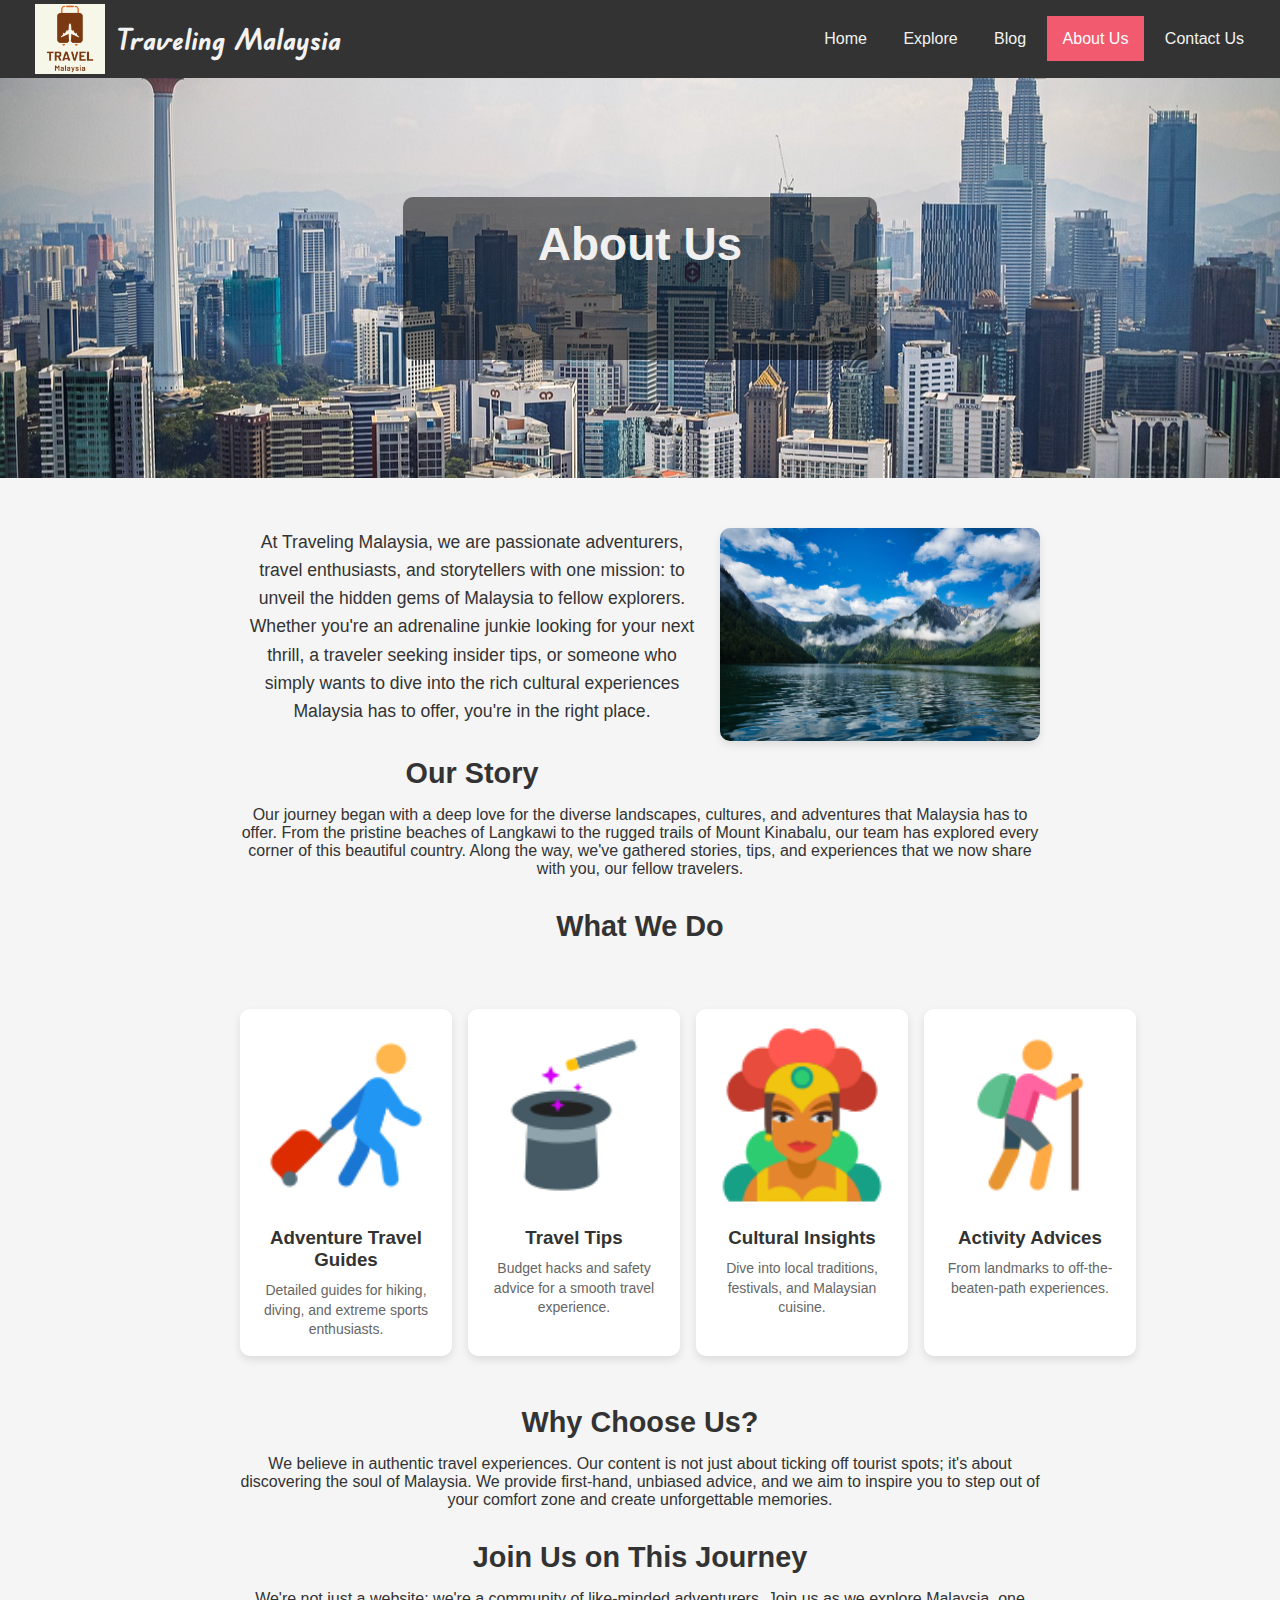
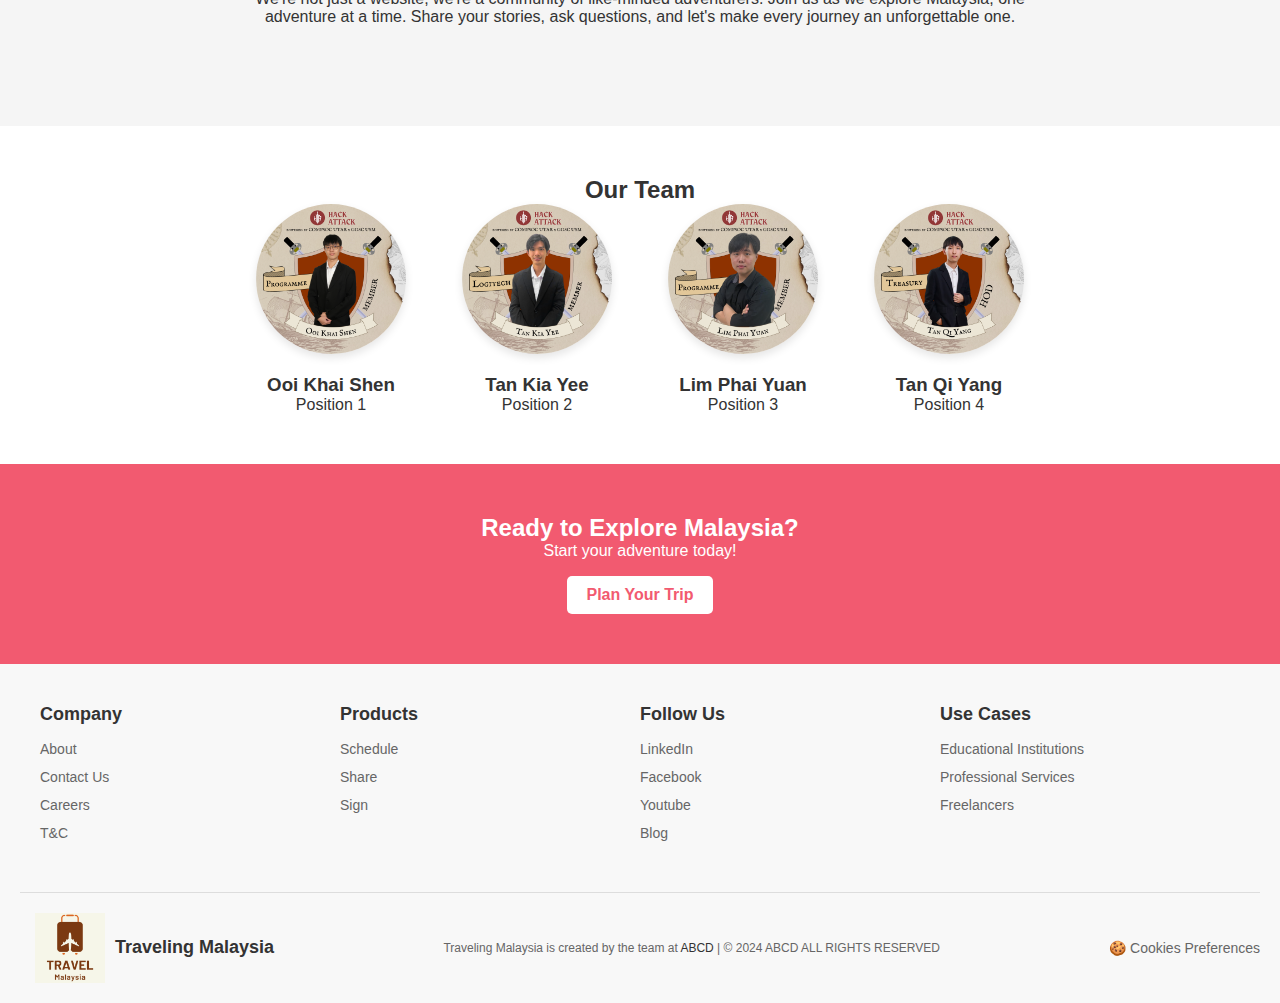
<file: about.html>
<!DOCTYPE html>
<html lang="en">

<head>
  <meta charset="UTF-8">
  <meta name="viewport" content="width=device-width, initial-scale=1.0">
  <title>About Us - Traveling Malaysia</title>
  <link href="https://cdn.jsdelivr.net/npm/bootstrap@5.0.1/dist/css/bootstrap.min.css" rel="stylesheet"
    integrity="sha384-+0n0xVW2eSR5OomGNYDnhzAbDsOXxcvSN1TPprVMTNDbiYZCxYbOOl7+AMvyTG2x" crossorigin="anonymous">  <link rel="stylesheet" href="about.css">
  <link rel="stylesheet" href="style.css">
  <!--google font-->
  <link rel="preconnect" href="https://fonts.googleapis.com">
  <link rel="preconnect" href="https://fonts.gstatic.com" crossorigin>
  <link href="https://fonts.googleapis.com/css2?family=Edu+VIC+WA+NT+Beginner:wght@400..700&display=swap"
    rel="stylesheet">
  <link rel="stylesheet" href="https://cdnjs.cloudflare.com/ajax/libs/font-awesome/6.2.0/css/all.min.css"> 
</head>
<body>
  <header role="banner">
    <nav class="navbar">
      <div class="logo">
        <img src="sourceImg/TravelLogo.png" alt="Travel Malaysia Logo">
        <span>Traveling Malaysia</span>
      </div>
      <div class="nav-links">
        <a href="index.html">Home</a>
        <a href="exploreM.html">Explore</a>
        <a href="blog.html">Blog</a>
        <a href="about.html" class="active">About Us</a>
        <a href="contactUs.html">Contact Us</a>
      </div>
    </nav>
  </header>


  <main>
    <section class="hero-section">
      <div class="hero-content">
        <h1 class="feature-title">About Us</h1>
        <h2 class="welcome-title">Welcome to Traveling Malaysia!</h2>
      </div>
    </section>

    <section class="about-section">
      <div class="container">
        <div class="content-block fade-in">
          <img src="sourceImg/about-page/about-intro.jpg" class="float-image img-fluid" alt="Malaysian landscape">
          <p class="intro-text">At Traveling Malaysia, we are passionate adventurers, travel enthusiasts, and
            storytellers with one mission: to unveil the hidden gems of Malaysia to fellow explorers. Whether you're an
            adrenaline junkie looking for your next thrill, a traveler seeking insider tips, or someone who simply wants
            to dive into the rich cultural experiences Malaysia has to offer, you're in the right place.</p>
        </div>

        <div class="content-block fade-in">
          <h2>Our Story</h2>
          <p>Our journey began with a deep love for the diverse landscapes, cultures, and adventures that Malaysia has
            to offer. From the pristine beaches of Langkawi to the rugged trails of Mount Kinabalu, our team has
            explored every corner of this beautiful country. Along the way, we've gathered stories, tips, and
            experiences that we now share with you, our fellow travelers.</p>
        </div>

        <div class="content-block fade-in">
          <h2>What We Do</h2>
          <div class="services-grid">
            <div class="service-item">
              <img src="sourceImg/about-page/adventure-icon.png" alt="Adventure icon">
              <h3>Adventure Travel Guides</h3>
              <p>Detailed guides for hiking, diving, and extreme sports enthusiasts.</p>
            </div>
            <div class="service-item">
              <img src="sourceImg/about-page/tips-icon.png" alt="Tips icon">
              <h3>Travel Tips</h3>
              <p>Budget hacks and safety advice for a smooth travel experience.</p>
            </div>
            <div class="service-item">
              <img src="sourceImg/about-page/culture-icon.png" alt="Culture icon">
              <h3>Cultural Insights</h3>
              <p>Dive into local traditions, festivals, and Malaysian cuisine.</p>
            </div>
            <div class="service-item">
              <img src="sourceImg/about-page/activities-icon.png" alt="Activities icon">
              <h3>Activity Advices</h3>
              <p>From landmarks to off-the-beaten-path experiences.</p>
            </div>
          </div>
        </div>

        <div class="content-block fade-in">
          <h2>Why Choose Us?</h2>
          <p>We believe in authentic travel experiences. Our content is not just about ticking off tourist spots; it's
            about discovering the soul of Malaysia. We provide first-hand, unbiased advice, and we aim to inspire you to
            step out of your comfort zone and create unforgettable memories.</p>
        </div>

        <div class="content-block fade-in">
          <h2>Join Us on This Journey</h2>
          <p>We're not just a website; we're a community of like-minded adventurers. Join us as we explore Malaysia, one
            adventure at a time. Share your stories, ask questions, and let's make every journey an unforgettable one.
          </p>
        </div>

        <p class="closing-text fade-in">Welcome to Traveling Malaysia, where every trip is a new story waiting to be
          told!</p>
      </div>
    </section>

    <section class="team-section">
      <div class="container">
        <h2 class="text-center mb-4">Our Team</h2>
        <div class="team-container">
          <div class="team-member">
            <img src="Touguide/ks.png" alt="Name 1" class="img-fluid">
            <h3>Ooi Khai Shen</h3>
            <p>Position 1</p>
          </div>
          <div class="team-member">
            <img src="Touguide/ky.png" alt="Name 2" class="img-fluid">
            <h3>Tan Kia Yee</h3>
            <p>Position 2</p>
          </div>
          <div class="team-member">
            <img src="Touguide/py.png" alt="Name 3" class="img-fluid">
            <h3>Lim Phai Yuan</h3>
            <p>Position 3</p>
          </div>
          <div class="team-member">
            <img src="Touguide/qy.png" alt="Name 4" class="img-fluid">
            <h3>Tan Qi Yang</h3>
            <p>Position 4</p>
          </div>
        </div>
      </div>
    </section>

    <section class="cta-section">
      <div class="container">
        <h2>Ready to Explore Malaysia?</h2>
        <p>Start your adventure today!</p>
        <a href="./exploreM.html" class="cta-button">Plan Your Trip</a>
      </div>
    </section>
  </main>

  <!--Footer-->
  <footer class="site-footer">
    <div class="footer-content">
      <div class="footer-section">
        <h3>Company</h3>
        <ul>
          <li><a href="#">About</a></li>
          <li><a href="#">Contact Us</a></li>
          <li><a href="#">Careers</a></li>
          <li><a href="#">T&C</a></li>
        </ul>
      </div>
      <div class="footer-section">
        <h3>Products</h3>
        <ul>
          <li><a href="#">Schedule</a></li>
          <li><a href="#">Share</a></li>
          <li><a href="#">Sign</a></li>
        </ul>
      </div>
      <div class="footer-section">
        <h3>Follow Us</h3>
        <ul>
          <li><a href="#">LinkedIn</a></li>
          <li><a href="#">Facebook</a></li>
          <li><a href="#">Youtube</a></li>
          <li><a href="#">Blog</a></li>
        </ul>
      </div>
      <div class="footer-section">
        <h3>Use Cases</h3>
        <ul>
          <li><a href="#">Educational Institutions</a></li>
          <li><a href="#">Professional Services</a></li>
          <li><a href="#">Freelancers</a></li>
        </ul>
      </div>
    </div>
    <div class="footer-bottom">
      <div class="logo">
        <img src="sourceImg/TravelLogo.png" alt="Event Company Logo">
        <span>Traveling Malaysia</span>
      </div>
      <div class="copyright">
        Traveling Malaysia is created by the team at <a href="#">ABCD</a> | © 2024 ABCD ALL RIGHTS RESERVED
      </div>
      <div class="cookies-preferences">
        <button>🍪 Cookies Preferences</button>
      </div>
    </div>
  </footer>

  <script src="https://cdn.jsdelivr.net/npm/bootstrap@5.3.0-alpha1/dist/js/bootstrap.bundle.min.js"></script>
  <script src="script.js"></script>
</body>

</html>
</file>
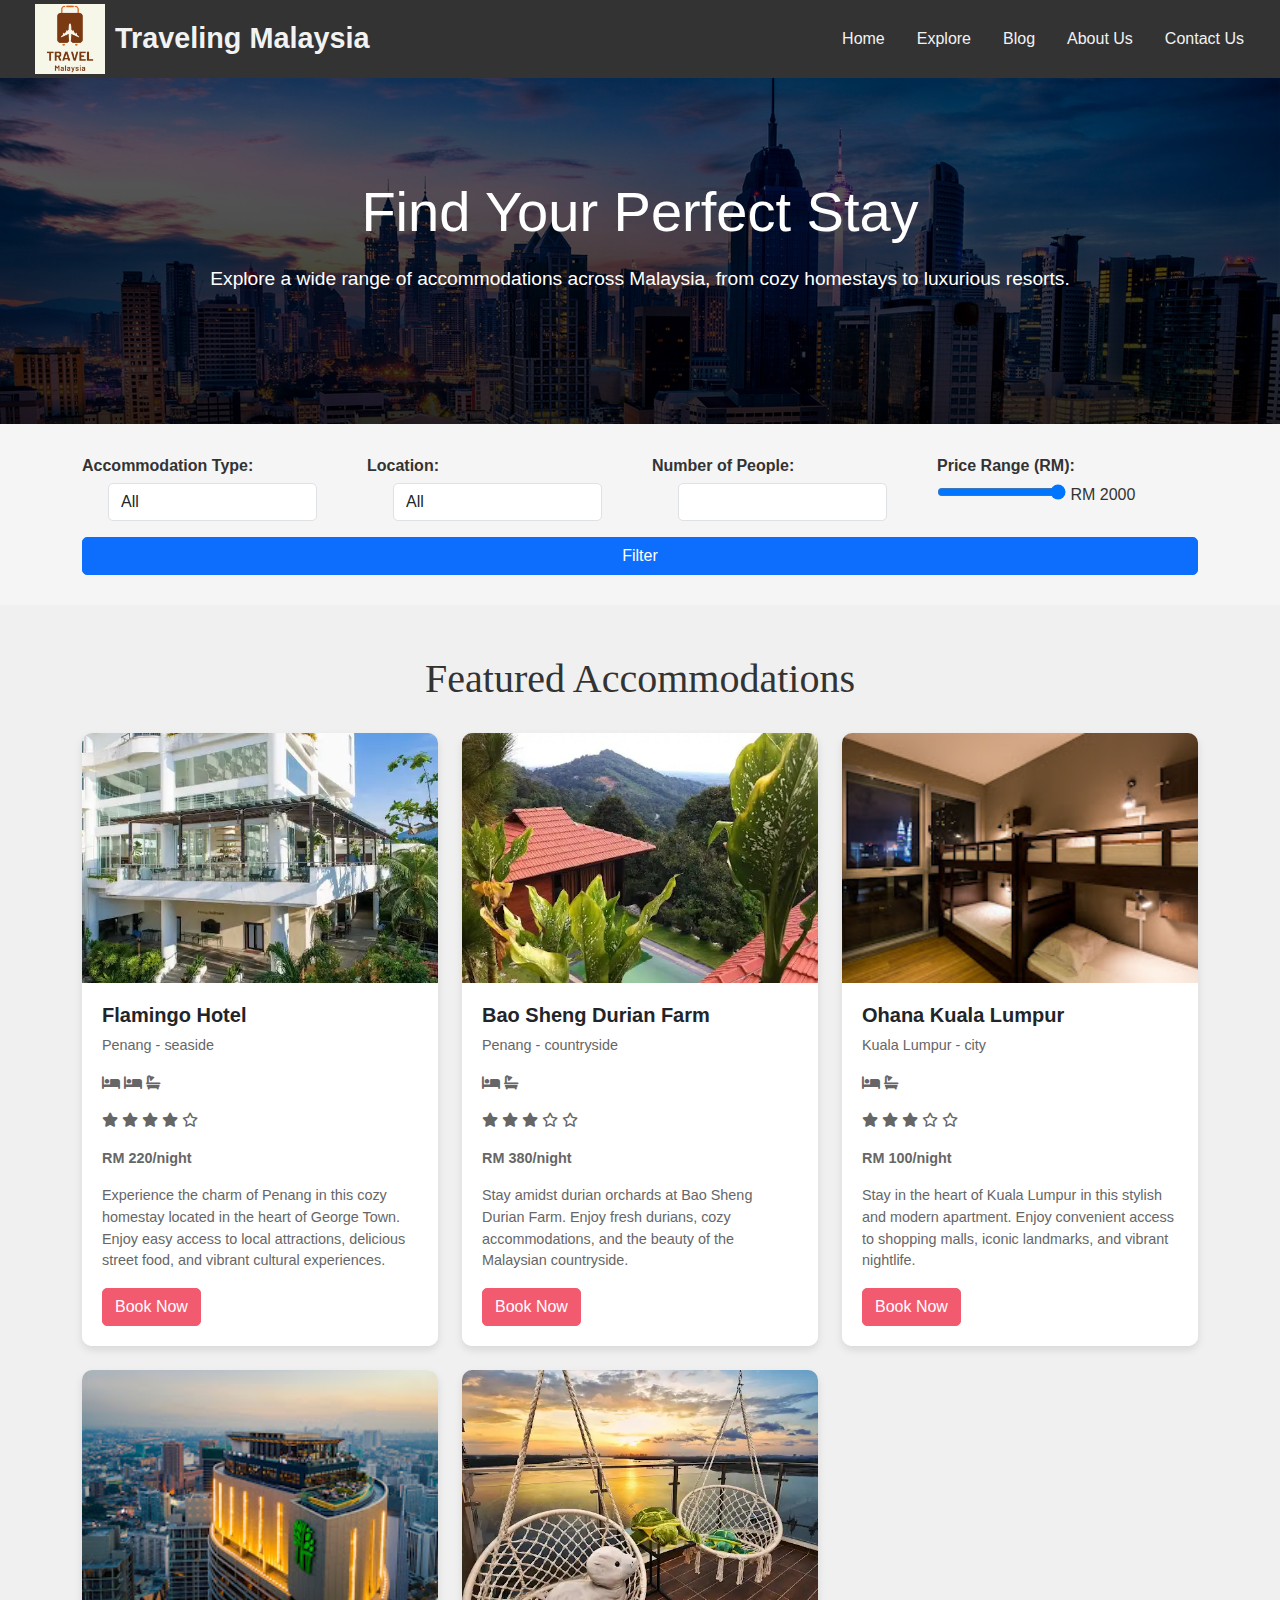
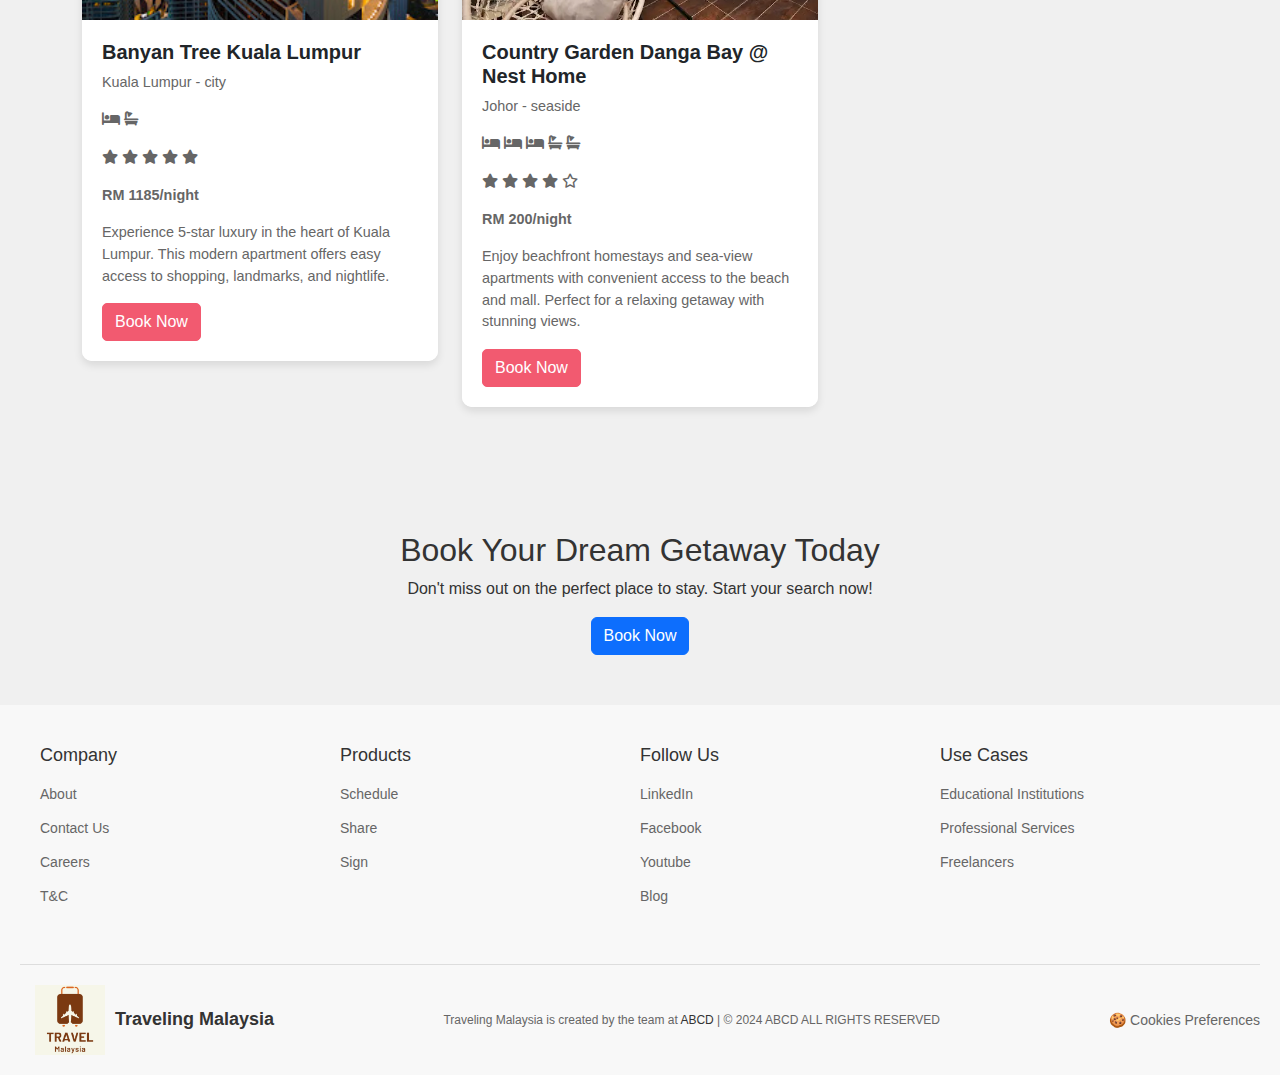
<file: accommodation.html>
<!DOCTYPE html>
<html lang="en">

<head>
    <meta charset="UTF-8">
    <meta name="viewport" content="width=device-width, initial-scale=1.0">     

    <link href="https://cdn.jsdelivr.net/npm/bootstrap@5.0.1/dist/css/bootstrap.min.css" rel="stylesheet">
    <link rel="stylesheet" href="accommodation.css">     
    
    <link rel="stylesheet" href="https://cdnjs.cloudflare.com/ajax/libs/font-awesome/6.2.0/css/all.min.css">     
    
    <title>Discover Malaysia - Accommodations</title>
</head>

<body>

    <header role="banner"> 
        <div class="navbar">
            <div class="logo">
                <img src="sourceImg/TravelLogo.png" alt="Travel Malaysia Logo">
                <span>Traveling Malaysia</span>
            </div>
            <nav> 
                <a href="index.html">Home</a>
                <a href="exploreM.html">Explore</a>
                <a href="">Blog</a>
                <a href="">About Us</a>
                <a href="contactUs.html">Contact Us</a>
            </nav>
        </div>
    </header>

    <section class="hero-accommodations">
        <div class="container">
            <h1>Find Your Perfect Stay</h1>
            <p>Explore a wide range of accommodations across Malaysia, from cozy homestays to luxurious resorts.</p>
            <a href="#accommodations-grid"  id="explore-button"></a> 
        </div>
    </section>

    <section class="search-filter">
        <div class="container">
            <div class="row">
                <div class="col-md-3">
                    <label for="accommodation-type">Accommodation Type:</label>
                    <select id="accommodation-type" class="form-control">
                        <option value="all">All</option>
                        <option value="seaside">Seaside</option>
                        <option value="city">City</option>
                        <option value="countryside">Countryside</option>
                    </select>
                </div>
                <div class="col-md-3">
                    <label for="location">Location:</label>
                    <select id="location" class="form-control">
                        <option value="all">All</option>
                        <option value="penang">Penang</option>
                        <option value="kl">Kuala Lumpur</option>
                        <option value="johor">Johor</option>
                    </select>
                </div>
                <div class="col-md-3">
                    <label for="max-people">Number of People:</label>
                    <input type="number" id="max-people" class="form-control" min="1">
                </div>
                <div class="col-md-3">
                    <label for="price-range">Price Range (RM):</label>
                    <input type="range" id="price-range" class="form-control-range" min="0" max="2000" value="2000"> 
                    <span id="price-value">RM 2000</span> 
                </div>
            </div>
            <div class="row mt-3"> 
                <div class="col-md-12 text-center">
                    <button id="filter-button" class="btn btn-primary">Filter</button>
                </div>
            </div>
        </div>
    </section>

    <section id="accommodations-grid"> 
        <div class="container">
            <h2>Featured Accommodations</h2>
            <div class="row" id="accommodation-cards">
                </div>
        </div>
    </section>

    <section class="cta-accommodations">
        <div class="container">
            <h2>Book Your Dream Getaway Today</h2>
            <p>Don't miss out on the perfect place to stay. Start your search now!</p>
            <a href="#" class="btn btn-primary">Book Now</a> 
        </div>
    </section>

    <footer class="site-footer">
        <div class="footer-content">
            <div class="footer-section">
                <h3>Company</h3>
                <ul>
                    <li><a href="#">About</a></li>
                    <li><a href="#">Contact Us</a></li>
                    <li><a href="#">Careers</a></li>
                    <li><a href="#">T&C</a></li>
                </ul>
            </div>
            <div class="footer-section">
                <h3>Products</h3>
                <ul>
                    <li><a href="#">Schedule</a></li>
                    <li><a href="#">Share</a></li>
                    <li><a href="#">Sign</a></li>
                </ul>
            </div>
            <div class="footer-section">
                <h3>Follow Us</h3>
                <ul>
                    <li><a href="#">LinkedIn</a></li>
                    <li><a href="#">Facebook</a></li>
                    <li><a href="#">Youtube</a></li>
                    <li><a href="#">Blog</a></li>
                </ul>
            </div>
            <div class="footer-section">
                <h3>Use Cases</h3>
                <ul>
                    <li><a href="#">Educational Institutions</a></li>
                    <li><a href="#">Professional Services</a></li>
                    <li><a href="#">Freelancers</a></li>
                </ul>
            </div>
        </div>
        <div class="footer-bottom">
            <div class="logo">
                <img src="sourceImg/TravelLogo.png" alt="Event Company Logo">
                <span>Traveling Malaysia</span>
            </div>
            <div class="copyright">
                Traveling Malaysia is created by the team at <a href="#">ABCD</a> | © 2024 ABCD ALL RIGHTS RESERVED
            </div>
            <div class="cookies-preferences">
                <button>🍪 Cookies Preferences</button>
            </div>
        </div>
    </footer>

    <script src="https://cdn.jsdelivr.net/npm/bootstrap@5.3.3/dist/js/bootstrap.bundle.min.js"></script> 
    <script src="accommodation.js"></script> 
</body>

</html>
</file>
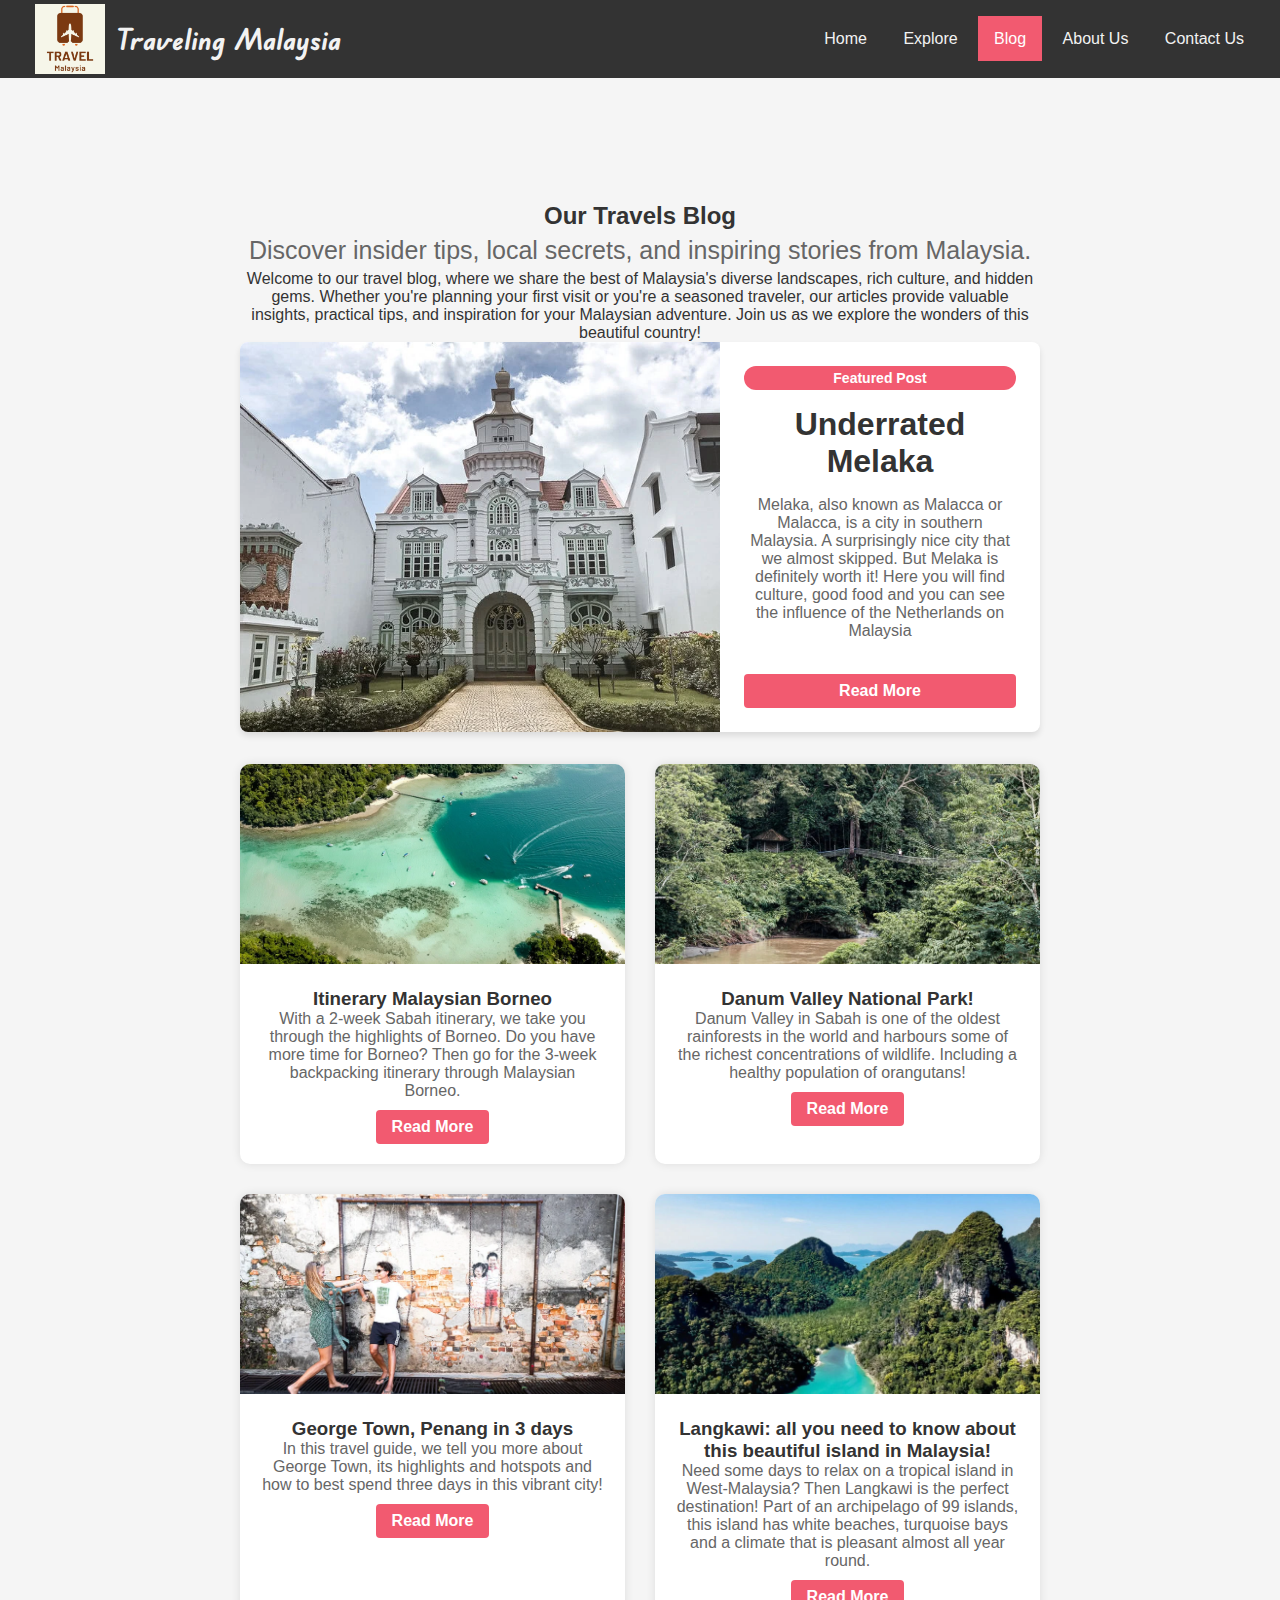
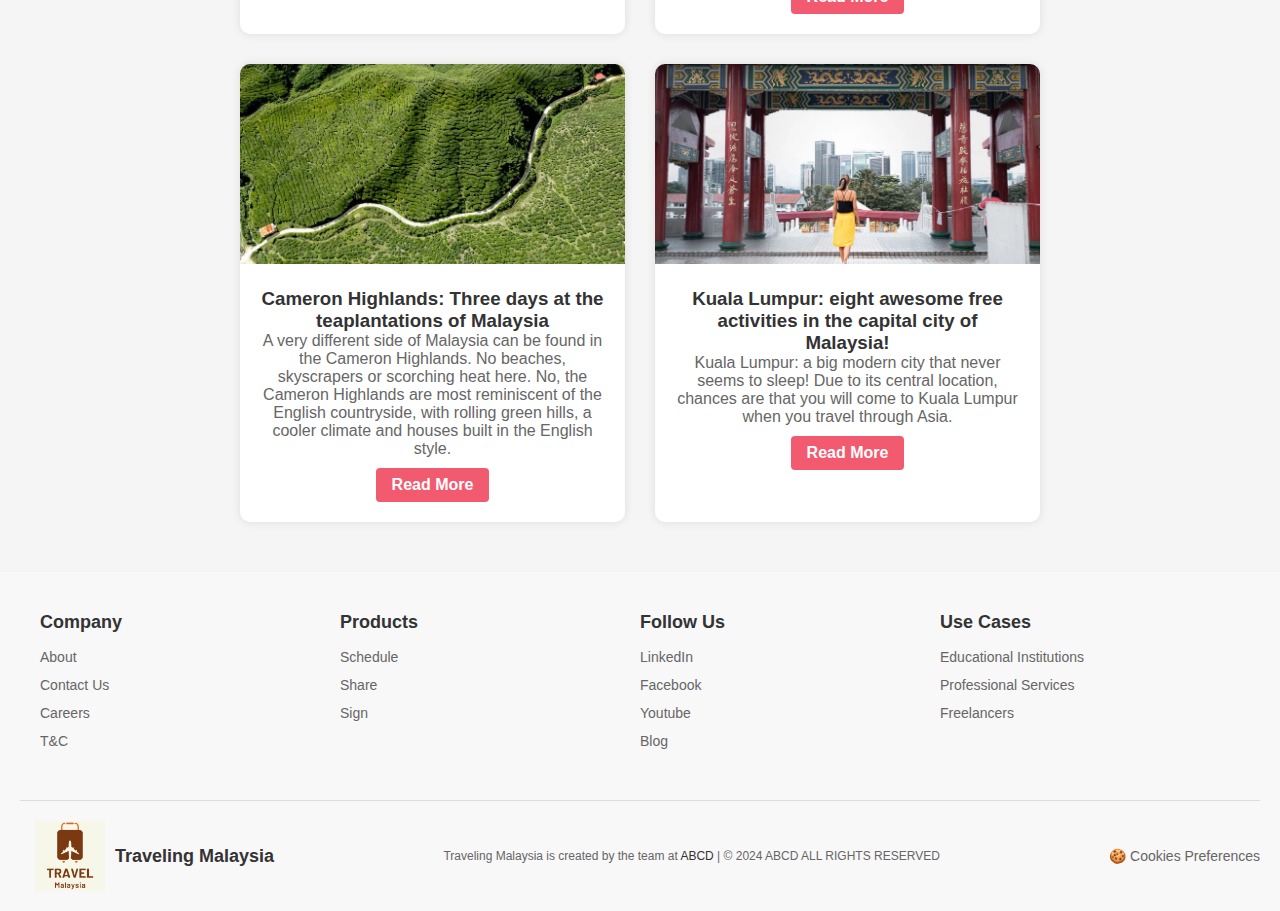
<file: blog.html>
<!DOCTYPE html>
<html lang="en">

<head>
  <meta charset="UTF-8">
  <meta name="viewport" content="width=device-width, initial-scale=1.0">
  <link href="https://cdn.jsdelivr.net/npm/bootstrap@5.0.1/dist/css/bootstrap.min.css" rel="stylesheet"
    integrity="sha384-+0n0xVW2eSR5OomGNYDnhzAbDsOXxcvSN1TPprVMTNDbiYZCxYbOOl7+AMvyTG2x" crossorigin="anonymous">  <link rel="stylesheet" href="blog.css">
  <link rel="stylesheet" href="style.css">
  <!--google font-->
  <link rel="preconnect" href="https://fonts.googleapis.com">
  <link rel="preconnect" href="https://fonts.gstatic.com" crossorigin>
  <link href="https://fonts.googleapis.com/css2?family=Edu+VIC+WA+NT+Beginner:wght@400..700&display=swap"
    rel="stylesheet">
  <link rel="stylesheet" href="https://cdnjs.cloudflare.com/ajax/libs/font-awesome/6.2.0/css/all.min.css"> 
  <title>Blog - Traveling Malaysia</title>
</head>

<body>
  <header role="banner">
    <nav class="navbar">
      <div class="logo">
        <img src="sourceImg/TravelLogo.png" alt="Travel Malaysia Logo">
        <span>Traveling Malaysia</span>
      </div>
      <div class="nav-links">
        <a href="index.html">Home</a>
        <a href="exploreM.html">Explore</a>
        <a href="blog.html" class="active">Blog</a>
        <a href="about.html">About Us</a>
        <a href="contactUs.html">Contact Us</a>
      </div>
    </nav>
  </header>

  <main>
    <section class="blog-section">
      <div class="container">
        <h1 class="feature-title pop-out">Malaysia Uncovered</h1>
        <h2 class="subtitle">Our Travels Blog</h2>
        <p class="feature-description">Discover insider tips, local secrets, and inspiring stories from Malaysia.</p>
        
        <div class="intro-paragraph">
          <p>Welcome to our travel blog, where we share the best of Malaysia's diverse landscapes, rich culture, and hidden gems. Whether you're planning your first visit or you're a seasoned traveler, our articles provide valuable insights, practical tips, and inspiration for your Malaysian adventure. Join us as we explore the wonders of this beautiful country!</p>
        </div>

        <div class="featured-post">
          <div class="featured-post-image">
            <img src="sourceImg\Melaka-Chee-Acenstral-Mansion-built-by-Dutch-Architect-e1577588531890.jpg" alt="Melaka">
          </div>
          <div class="featured-post-content">
            <span class="featured-label">Featured Post</span>
            <h2>Underrated Melaka</h2>
            <p>Melaka, also known as Malacca or Malacca, is a city in southern Malaysia. A surprisingly nice city that we almost skipped. But Melaka is definitely worth it! Here you will find culture, good food and you can see the influence of the Netherlands on Malaysia</p>
            <a href="https://www.charlotteplansatrip.com/en/malaysia/guide-melaka" target="_blank" class="read-more">Read More</a>
          </div>
        </div>

        <div class="blog-grid">
          <div class="blog-post">
            <img src="sourceImg\Gaya-Island-Sabah-Malaysia.jpg" alt="Blog post 1">
            <div class="blog-post-content">
              <h3>Itinerary Malaysian Borneo</h3>
              <p> With a 2-week Sabah itinerary, we take you through the highlights of Borneo. Do you have more time for Borneo? Then go for the 3-week backpacking itinerary through Malaysian Borneo.</p>
              <a href="https://www.charlotteplansatrip.com/en/malaysia/itinerary-borneo" arget="_blank" class="read-more">Read More</a>
             
            </div>
          </div>
          <div class="blog-post">
            <img src="sourceImg\Can-you-spot-Charlotte_-Danum-Valley-Sabah.jpg" alt="Blog post 2">
            <div class="blog-post-content">
              <h3>Danum Valley National Park!</h3>
              <p>Danum Valley in Sabah is one of the oldest rainforests in the world and harbours some of the richest concentrations of wildlife. Including a healthy population of orangutans!</p>
              <a href="https://www.charlotteplansatrip.com/en/malaysia/sabah-danum-valley" target="_blank" class="read-more">Read More</a>
            </div>
          </div>
          <div class="blog-post">
            <img src="sourceImg\This-is-us-George-Town-Malaysia.jpg" alt="Blog post 3">
            <div class="blog-post-content">
              <h3>George Town, Penang in 3 days</h3>
              <p>In this travel guide, we tell you more about George Town, its highlights and hotspots and how to best spend three days in this vibrant city!</p>
              <a href="https://www.charlotteplansatrip.com/en/malaysia/penang-george-town" target="_blank" class="read-more">Read More</a>
            </div>
          </div>
          <div class="blog-post">
            <img src="sourceImg\Pulau-Dayang-Bunting-Island-hopping-e1577688274261.jpg" alt="Blog post 4">
            <div class="blog-post-content">
              <h3>Langkawi: all you need to know about this beautiful island in Malaysia!</h3>
              <p>Need some days to relax on a tropical island in West-Malaysia? Then Langkawi is the perfect destination! Part of an archipelago of 99 islands, this island has white beaches, turquoise bays and a climate that is pleasant almost all year round.</p>
              <a href="https://www.charlotteplansatrip.com/en/malaysia/guide-langkawi" target="_blank" class="read-more">Read More</a>
            </div>
          </div>
          <div class="blog-post">
            <img src="sourceImg\Cameron-Highlands-drone-photography-e1577403757716.jpg" alt="Blog post 5">
            <div class="blog-post-content">
              <h3>Cameron Highlands: Three days at the teaplantations of Malaysia</h3>
              <p>A very different side of Malaysia can be found in the Cameron Highlands. No beaches, skyscrapers or scorching heat here. No, the Cameron Highlands are most reminiscent of the English countryside, with rolling green hills, a cooler climate and houses built in the English style.</p>
              <a href="https://www.charlotteplansatrip.com/en/malaysia/guide-cameron-highlands" target="_blank" class="read-more">Read More</a>
            </div>
          </div>
          <div class="blog-post">
            <img src="sourceImg\City-view-Thean-Hou-Temple - e1577769253681.jpg" alt="Blog post 6">
            <div class="blog-post-content">
              <h3>Kuala Lumpur: eight awesome free activities in the capital city of Malaysia!</h3>
              <p>Kuala Lumpur: a big modern city that never seems to sleep! Due to its central location, chances are that you will come to Kuala Lumpur when you travel through Asia.</p>
              <a href="https://www.charlotteplansatrip.com/en/malaysia/kuala-lumpur-2" target="_blank" class="read-more">Read More</a>
            </div>
          </div>
        </div>
      </div>
    </section>
  </main>

 <footer class="site-footer">
    <div class="footer-content">
      <div class="footer-section">
        <h3>Company</h3>
        <ul>
          <li><a href="#">About</a></li>
          <li><a href="#">Contact Us</a></li>
          <li><a href="#">Careers</a></li>
          <li><a href="#">T&C</a></li>
        </ul>
      </div>
      <div class="footer-section">
        <h3>Products</h3>
        <ul>
          <li><a href="#">Schedule</a></li>
          <li><a href="#">Share</a></li>
          <li><a href="#">Sign</a></li>
        </ul>
      </div>
      <div class="footer-section">
        <h3>Follow Us</h3>
        <ul>
          <li><a href="#">LinkedIn</a></li>
          <li><a href="#">Facebook</a></li>
          <li><a href="#">Youtube</a></li>
          <li><a href="#">Blog</a></li>
        </ul>
      </div>
      <div class="footer-section">
        <h3>Use Cases</h3>
        <ul>
          <li><a href="#">Educational Institutions</a></li>
          <li><a href="#">Professional Services</a></li>
          <li><a href="#">Freelancers</a></li>
        </ul>
      </div>
    </div>
    <div class="footer-bottom">
      <div class="logo">
        <img src="sourceImg/TravelLogo.png" alt="Event Company Logo">
        <span>Traveling Malaysia</span>
      </div>
      <div class="copyright">
        Traveling Malaysia is created by the team at <a href="#">ABCD</a> | © 2024 ABCD ALL RIGHTS RESERVED
      </div>
      <div class="cookies-preferences">
        <button>🍪 Cookies Preferences</button>
      </div>
    </div>
  </footer>


  <script src="script.js"></script>
</body>

</html>
</file>
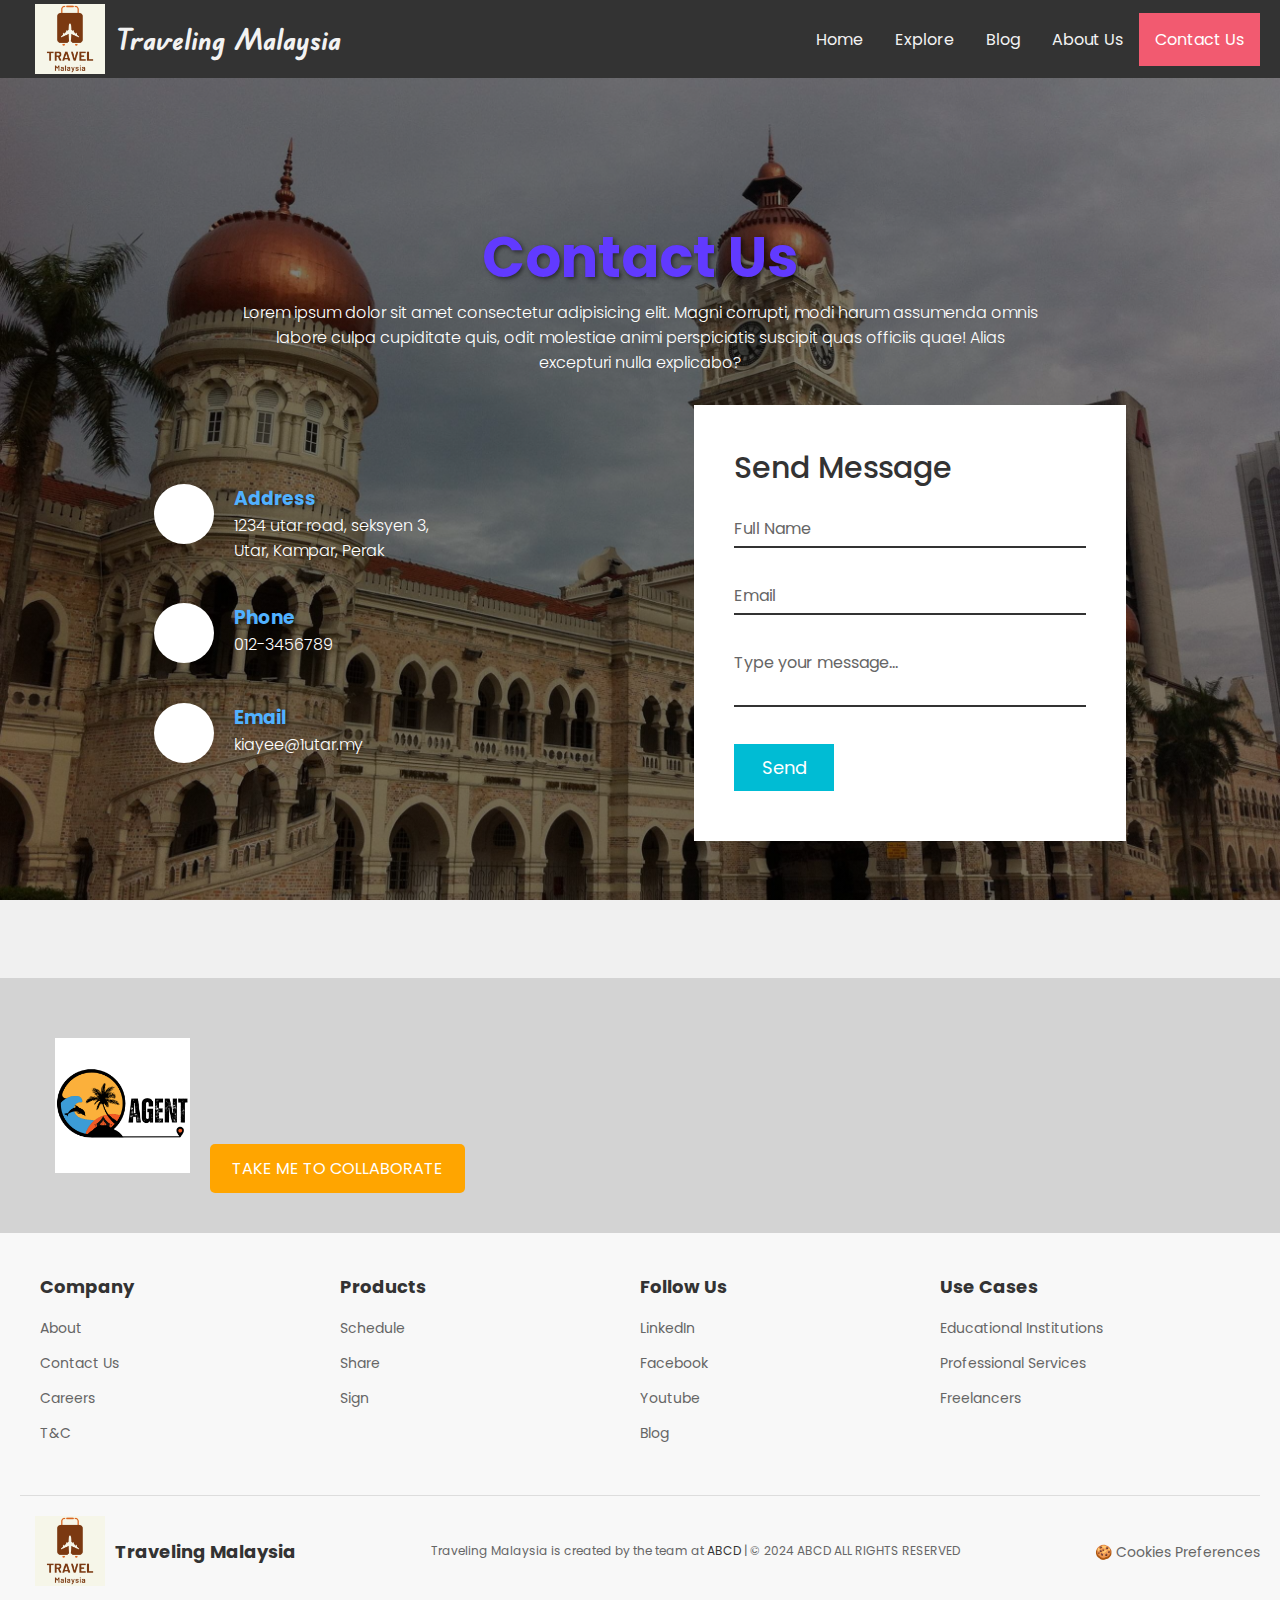
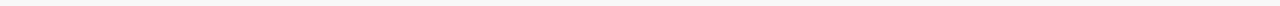
<file: contactUs.html>
<!DOCTYPE html>
<html lang="en">

<head>
    <meta charset="UTF-8">
    <meta name="viewport" content="width=device-width, initial-scale=1.0">
    <title>Contact Us</title>
    <link rel="stylesheet" type="text/css " href="styleContact.css">
    <link rel="stylesheet" href="https://cdn.jsdelivr.net/npm/bootstrap-icons@1.11.1/font/bootstrap-icons.css"
        integrity="sha384-4LISF5TTJX/fLmGSxO53rV4miRxdg84mZsxmO8Rx5jGtp/LbrixFETvWa5a6sESd" crossorigin="anonymous">
    <!--google font-->
    <link rel="preconnect" href="https://fonts.googleapis.com">
    <link rel="preconnect" href="https://fonts.gstatic.com" crossorigin>
    <link href="https://fonts.googleapis.com/css2?family=Edu+VIC+WA+NT+Beginner:wght@400..700&display=swap"
        rel="stylesheet">

<body>

    <script src="https://cdn.jsdelivr.net/npm/bootstrap@5.3.3/dist/js/bootstrap.bundle.min.js"
        integrity="sha384-YvpcrYf0tY3lHB60NNkmXc5s9fDVZLESaAA55NDzOxhy9GkcIdslK1eN7N6jIeHz"
        crossorigin="anonymous"></script>
    <!-- navigation bar -->
    <header role="banner">
        <div class="navbar">
            <div class="logo">
                <img src="sourceImg/TravelLogo.png" alt="Travel Malaysia Logo">
                <span>Traveling Malaysia</span>
            </div>
            <nav>
                <a href="index.html">Home</a>
                <a class="" href="exploreM.html">Explore</a>
                <a href="blog.html">Blog</a>
                <a href="about.html">About Us</a>
                <a class="active" href="contactUs.html">Contact Us</a>
            </nav>
        </div>

        <section class="contact">
            <div class="content">
                <h2>Contact Us</h2>
                <p>Lorem ipsum dolor sit amet consectetur adipisicing elit. Magni corrupti, modi harum assumenda omnis
                    labore culpa cupiditate quis, odit molestiae animi perspiciatis suscipit quas officiis quae! Alias
                    excepturi nulla explicabo?</p>
            </div>
            <div class="container">
                <div class="contactInfo">
                    <div class="box">
                        <div class="icon"><i class="bi bi-geo-alt"></i>
                        </div>
                        <div class="text">
                            <h3>Address</h3>
                            <p>1234 utar road, seksyen 3, <br>Utar, Kampar, Perak</p>
                        </div>
                    </div>
                    <div class="box">
                        <div class="icon"><i class="bi bi-phone"></i>
                        </div>
                        <div class="text">
                            <h3>Phone</h3>
                            <p>012-3456789</p>
                        </div>
                    </div>
                    <div class="box">
                        <div class="icon"><i class="bi bi-envelope"></i>
                        </div>
                        <div class="text">
                            <h3>Email</h3>
                            <p>kiayee@1utar.my</p>
                        </div>
                    </div>
                </div>
                <div class="contactForm">
                    <form>
                        <h2>Send Message</h2>
                        <div class="inputBox">
                            <input type="text" name="" required="required">
                            <span>Full Name</span>
                        </div>
                        <div class="inputBox">
                            <input type="text" name="" required="required">
                            <span>Email</span>
                        </div>
                        <div class="inputBox">
                            <textarea name="" id="" required="required"></textarea>
                            <span>Type your message...</span>
                        </div>
                        <div class="inputBox">
                            <input type="submit" value="Send">
                        </div>
                    </form>
                </div>
            </div>
        </section>

        <!--Agent section-->
        <div class="travel-agent-section">
            <div class="content-container">
                <img src="sourceImg/AgentLogo.png" alt="Ozsidekick Logo" class="logo">
                <div class="text-content">
                    <h2>Are you a Travel Agent?</h2>
                    <p>Partner with our travel agent team, our agent team responsible to create and make Malsia the best
                        traveling journey plan
                        for your clients in a flash.</p>
                    <a href="" class="agent-button">TAKE ME TO COLLABORATE</a>
                </div>
            </div>
        </div>

        <script>
            document.addEventListener('scroll', function () {
                const section = document.querySelector('.travel-agent-section');
                const sectionTop = section.getBoundingClientRect().top;
                const triggerPoint = window.innerHeight * 0.8;

                if (sectionTop < triggerPoint) {
                    section.classList.add('in-view');
                }
            });

        </script>


        <!--Footer-->
        <footer class="site-footer">
            <div class="footer-content">
                <div class="footer-section">
                    <h3>Company</h3>
                    <ul>
                        <li><a href="#">About</a></li>
                        <li><a href="#">Contact Us</a></li>
                        <li><a href="#">Careers</a></li>
                        <li><a href="#">T&C</a></li>
                    </ul>
                </div>
                <div class="footer-section">
                    <h3>Products</h3>
                    <ul>
                        <li><a href="#">Schedule</a></li>
                        <li><a href="#">Share</a></li>
                        <li><a href="#">Sign</a></li>
                    </ul>
                </div>
                <div class="footer-section">
                    <h3>Follow Us</h3>
                    <ul>
                        <li><a href="#">LinkedIn</a></li>
                        <li><a href="#">Facebook</a></li>
                        <li><a href="#">Youtube</a></li>
                        <li><a href="#">Blog</a></li>
                    </ul>
                </div>
                <div class="footer-section">
                    <h3>Use Cases</h3>
                    <ul>
                        <li><a href="#">Educational Institutions</a></li>
                        <li><a href="#">Professional Services</a></li>
                        <li><a href="#">Freelancers</a></li>
                    </ul>
                </div>
            </div>
            <div class="footer-bottom">
                <div class="logo">
                    <img src="sourceImg/TravelLogo.png" alt="Event Company Logo">
                    <span>Traveling Malaysia</span>
                </div>
                <div class="copyright">
                    Traveling Malaysia is created by the team at <a href="#">ABCD</a> | © 2024 ABCD ALL RIGHTS RESERVED
                </div>
                <div class="cookies-preferences">
                    <button>🍪 Cookies Preferences</button>
                </div>
            </div>
        </footer>
</body>

</html>
</file>
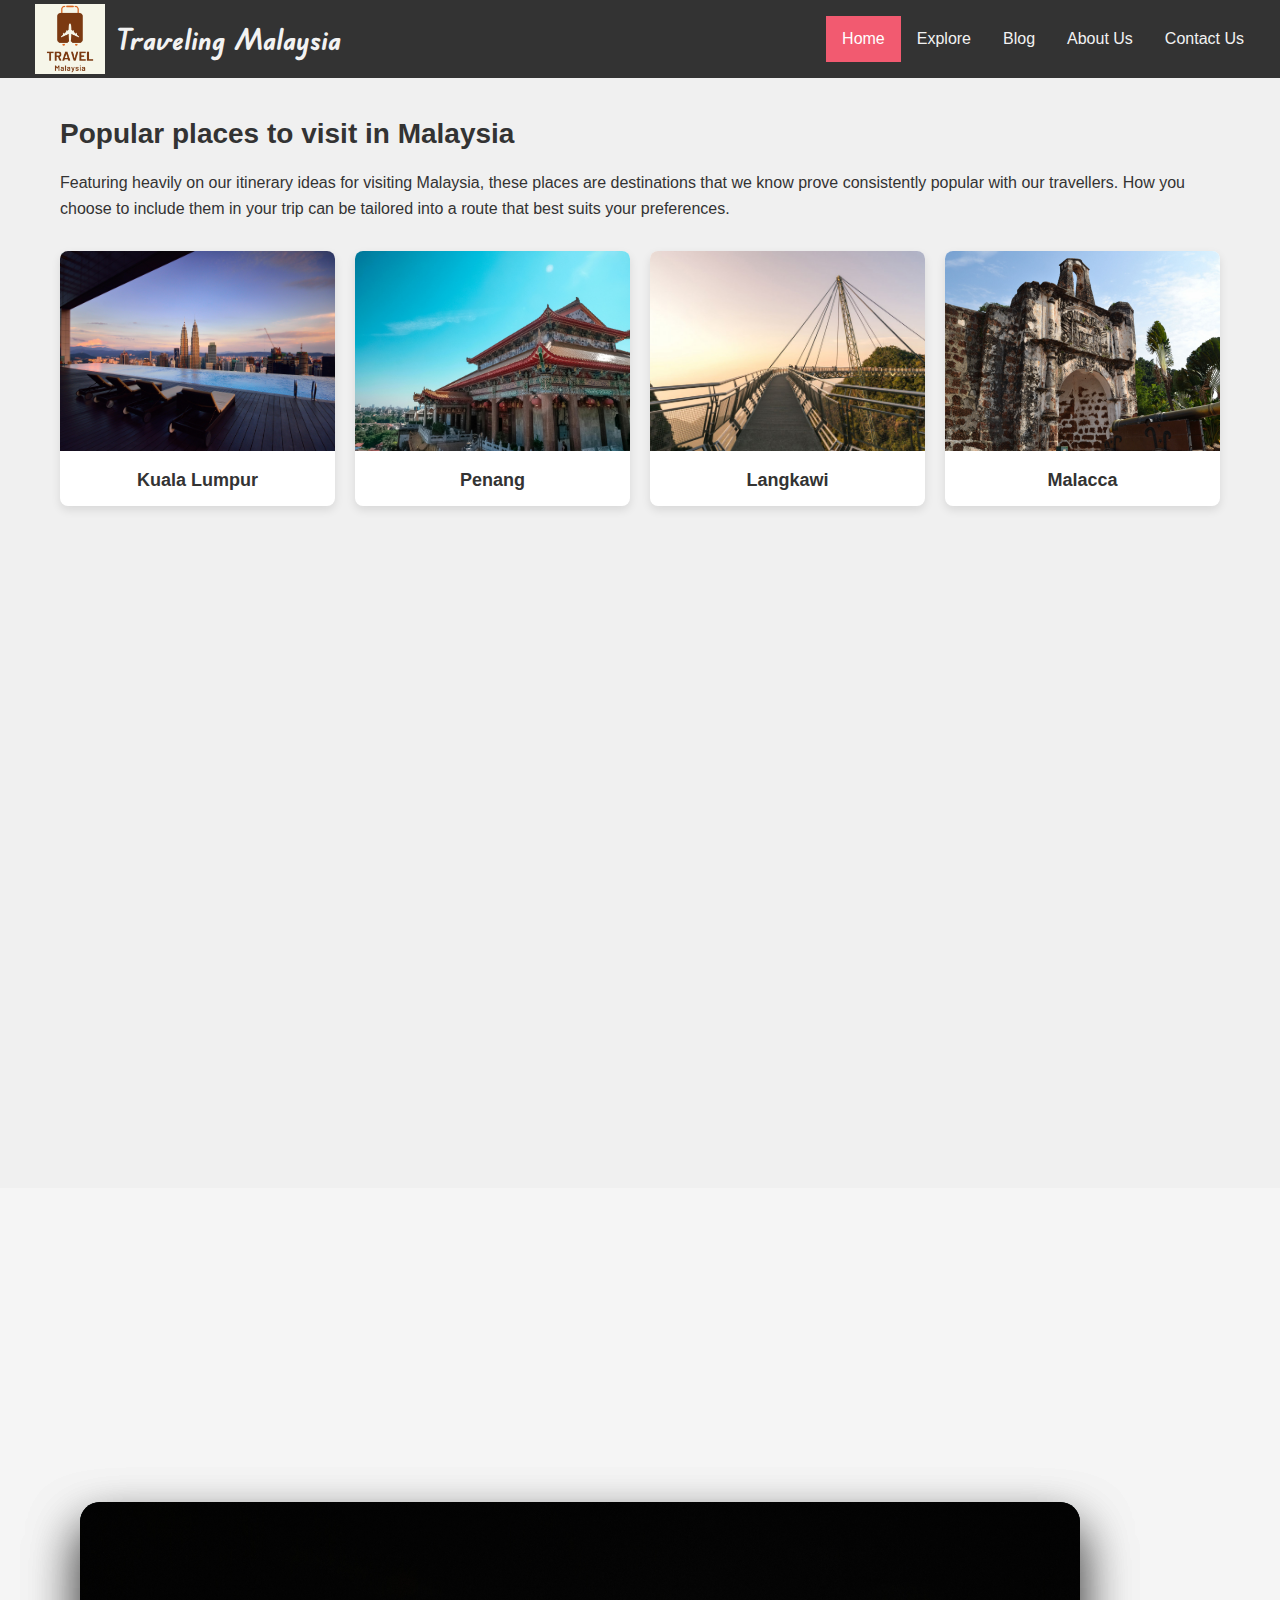
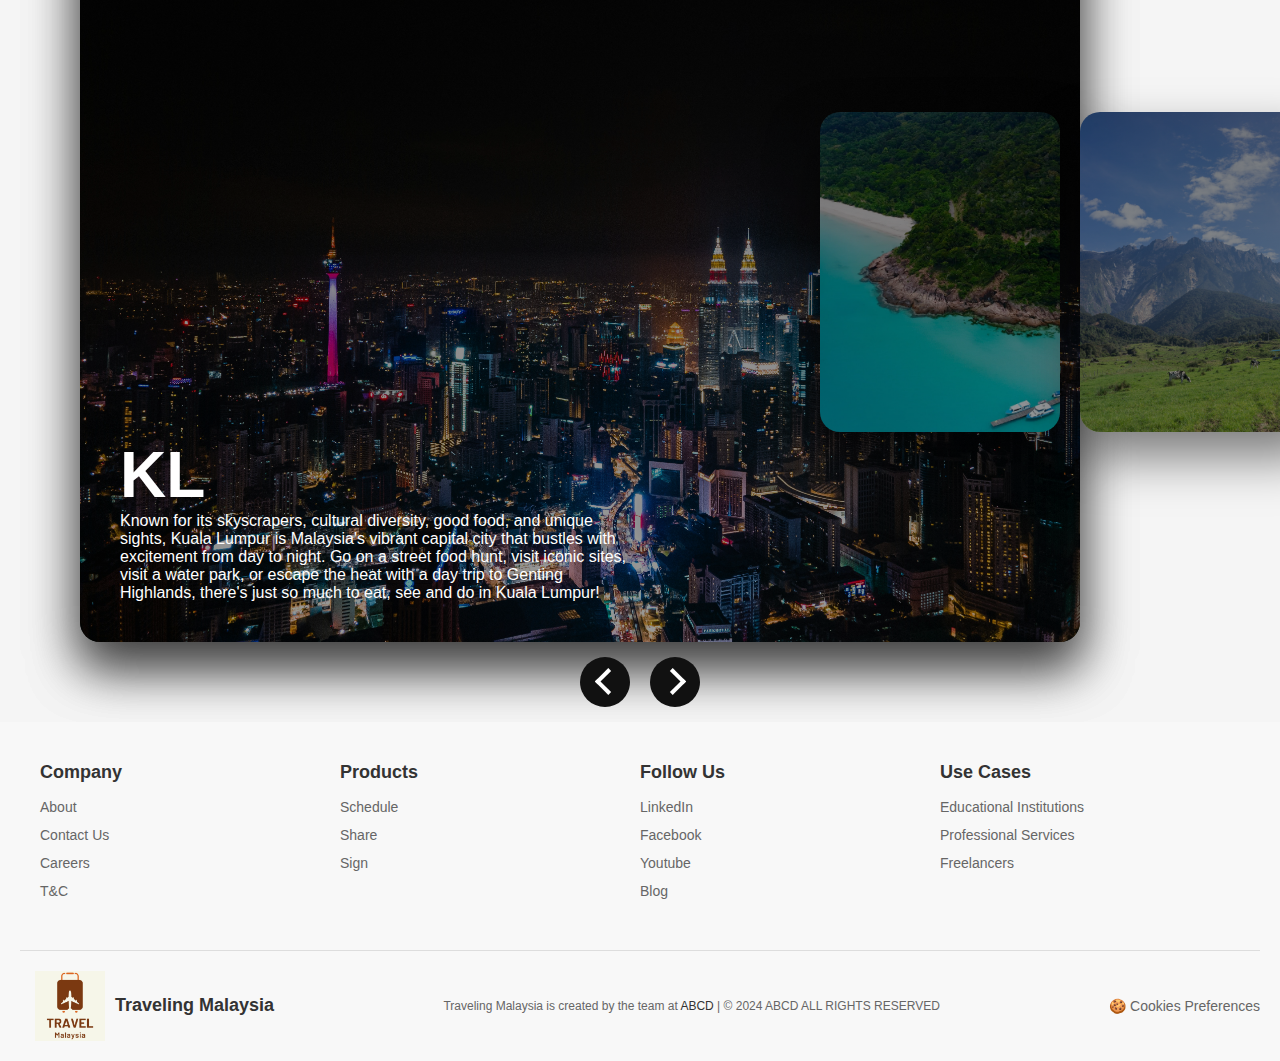
<file: destination.html>
<!DOCTYPE html>
<html lang="en">

<head>
    <meta charset="UTF-8">
    <meta name="viewport" content="width=device-width, initial-scale=1.0">
    <link rel="stylesheet" href="destination.css">
    <!--google font-->
    <link rel="preconnect" href="https://fonts.googleapis.com">
    <link rel="preconnect" href="https://fonts.gstatic.com" crossorigin>
    <link href="https://fonts.googleapis.com/css2?family=Edu+VIC+WA+NT+Beginner:wght@400..700&display=swap"
        rel="stylesheet">
    <link rel="stylesheet" href="https://cdnjs.cloudflare.com/ajax/libs/font-awesome/6.2.0/css/all.min.css">
    <title>Document</title>
</head>

<body>
    <script src="https://cdn.jsdelivr.net/npm/bootstrap@5.3.3/dist/js/bootstrap.bundle.min.js"
        integrity="sha384-YvpcrYf0tY3lHB60NNkmXc5s9fDVZLESaAA55NDzOxhy9GkcIdslK1eN7N6jIeHz"
        crossorigin="anonymous"></script>
    <!-- navigation bar -->
    <header role="banner">
        <div class="navbar">
            <div class="logo">
                <img src="sourceImg/TravelLogo.png" alt="Travel Malaysia Logo">
                <span>Traveling Malaysia</span>
            </div>
            <nav>
                <a class="active" href="index.html">Home</a>
                <a class="" href="exploreM.html">Explore</a>
                <a href="blog.html">Blog</a>
                <a href="about.html">About Us</a>
                <a href="contactUs.html">Contact Us</a>
            </nav>
        </div>


        <div class="destinations-section">
            <h2>Popular places to visit in Malaysia</h2>
            <p>Featuring heavily on our itinerary ideas for visiting Malaysia, these places are destinations that we
                know
                prove consistently popular with our travellers. How you choose to include them in your trip can be
                tailored
                into a route that best suits your preferences.</p>

            <div class="destinations-grid">
                <div class="destination-card">
                    <img src="sourceImg/img2.jpg" alt="Kuala Lumpur">
                    <h3>Kuala Lumpur</h3>
                </div>
                <div class="destination-card">
                    <img src="sourceImg/img1.jpg" alt="Penang">
                    <h3>Penang</h3>
                </div>
                <div class="destination-card">
                    <img src="sourceImg/Langkawi.jpg" alt="Langkawi">
                    <h3>Langkawi</h3>
                </div>
                <div class="destination-card">
                    <img src="sourceImg/Melacca.jpg" alt="Malacca">
                    <h3>Malacca</h3>
                </div>
            </div>
        </div>

        <!--More destination-->
        <div class="more-destinations-section">
            <h2>More Destinations in Malaysia</h2>
            <div class="places">
                <div class="place-card">
                    <h3>Terengganu</h3>
                    <img src="sourceImg/img3.jpg" alt="Borneo">
                    <p>Borneo, the third-largest island in the world, offers a unique experience with its lush
                        rainforests,
                        diverse wildlife, and rich cultural heritage. It’s a paradise for nature lovers.</p>
                </div>
                <div class="place-card">
                    <h3>Mount Kinabalu</h3>
                    <img src="sourceImg/mount-kinabalu.jpg" alt="Perhentian Islands">
                    <p>The Perhentian Islands are famous for their crystal-clear waters, vibrant coral reefs, and
                        relaxed
                        atmosphere. It’s an ideal destination for snorkeling and beach relaxation.</p>
                </div>
                <div class="place-card">
                    <h3>Taman Negara</h3>
                    <img src="sourceImg/Taman_Negara_forest.jpg" alt="Tioman Island">
                    <p>Tioman Island is a tropical paradise known for its beautiful beaches, dense rainforests, and
                        stunning
                        underwater life. A great spot for diving and adventure activities.</p>
                </div>
            </div>
        </div>
        <script>
            function isElementInViewport(el) {
                const rect = el.getBoundingClientRect();
                return (
                    rect.top >= 0 &&
                    rect.left >= 0 &&
                    rect.bottom <= (window.innerHeight || document.documentElement.clientHeight) &&
                    rect.right <= (window.innerWidth || document.documentElement.clientWidth)
                );
            }

            function throttle(fn, wait) {
                let time = Date.now();
                return function () {
                    if ((time + wait - Date.now()) < 0) {
                        fn();
                        time = Date.now();
                    }
                };
            }

            function handleScroll() {
                const section = document.querySelector('.more-destinations-section');
                if (isElementInViewport(section)) {
                    section.classList.add('visible');
                }
            }

            window.addEventListener('scroll', throttle(handleScroll, 100));
            window.addEventListener('load', handleScroll);

        </script>

        <!--message go out 2-->
        <section class="features-section">
            <div class="container">
                <h2 class="section-title pop-out"></h2>
                <h1 class="feature-title pop-out">Malaysia States</h1>
                <p class="feature-description pop-out">
                    Check out the beauty of the states in Malaysia
                </p>
            </div>
        </section>
        <script>
            const observerTwo = new IntersectionObserver((entries) => {
                entries.forEach(entry => {
                    if (entry.isIntersecting) {
                        entry.target.classList.add('active');
                    }
                });
            }, { threshold: 0.1 });

            document.querySelectorAll('.pop-out').forEach(element => {
                observerTwo.observe(element);
            });
        </script>
        <!--Slide show description container-->
        <!--sliding container-->
        <div class="slideShow-container">
            <div class="slider">
                <div class="slides" style="--img: url('sourceImg/penangMural.jpg')">
                    <div class="content">
                        <h2>Penang</h2>
                        <p>Penang, known as the "Pearl of the Orient," is a state in Peninsular Malaysia on northwest
                            coast.
                            It consists of Penang Island, where the capital city George Town is located, and Seberang
                            Perai
                            on the mainland.
                            With its rich history, diverse culture, and stunning natural beauty, Penang has become a top
                            tourist destination for both
                            international tourists and Malaysians themselves.</p>
                    </div>
                </div>
                <div class="slides" style="--img: url('sourceImg/kualaLumpur.jpg')">
                    <div class="content">
                        <h2>KL</h2>
                        <p>Known for its skyscrapers, cultural diversity, good food, and unique sights, Kuala Lumpur is
                            Malaysia's vibrant capital city that bustles with excitement
                            from day to night. Go on a street food hunt, visit iconic sites, visit a water park, or
                            escape
                            the heat with a day trip to Genting Highlands,
                            there's just so much to eat, see and do in Kuala Lumpur!</p>
                    </div>
                </div>
                <div class="slides" style="--img: url('sourceImg/kualaTerengganu.jpg')">
                    <div class="content">
                        <h2>Terengganu</h2>
                        <p>Terengganu is a well-established tropical gateway, with world-class island destinations,
                            natural
                            ecotourism attractions,
                            urban and coastal tourism offerings and rich arts, culture and heritage.</p>
                    </div>
                </div>
                <div class="slides" style="--img: url('sourceImg/sabahFarm.jpg')">
                    <div class="content">
                        <h2>Sabah</h2>
                        <p>Sabah is a picturesque state of Malaysia; one of the thirteen that make up the whole country.
                            This eastern most state
                            is best known for its natural tropical beauty, a far reaching history and its art culture.
                            Surprisingly, it is also known as
                            the land below the wind, because of its closeness to the typhoon region of Philippines. Over
                            the
                            years, the popularity of this
                            beautiful place has risen drastically, especially since people are looking for newer places
                            to
                            enjoy their vacations. </p>
                    </div>
                </div>
                <div class="slides" style="--img: url('sourceImg/sarawakNight.jpg')">
                    <div class="content">
                        <h2>Sarawak</h2>
                        <p>Sarawak, the Land of the Hornbills, there is so much more Sarawak can offer than what meets
                            the
                            eye. Home to 34 ethnic groups,
                            Sarawak is a unique plethora of culture, adventure, nature, food, and festivals (CANFF). It
                            is
                            the place where the journey of
                            endless exploration starts.
                        </p>
                    </div>
                </div>
                <div class="slides" style="--img: url('sourceImg/castle.jpg')">
                    <div class="content">
                        <h2>Perak</h2>
                        <p>Perak is one of the states of Malaysia and boasts of being the second largest state by size
                            in
                            Peninsular Malaysia. Perak borders Thai Yala
                            Province and Kedah to the north, Pahang and Kelantan to the east, Penang to its northwest
                            and
                            Straits of Malacca to its west and Selangor to
                            its north. Ipoh is the administrative capital of Perak and has a historical reputation for
                            its
                            top-notch tin-mining activities. This was until
                            there was a drop in the price of tin which severely affected the econonmy of the state.
                            However,
                            Kuala Kangsar is still home to the royal capital
                            and this is the location of the Palace of Sultan of Perak.</p>
                    </div>
                </div>
            </div>
            <div class="buttons">
                <span class="prev"></span>
                <span class="next"></span>
            </div>
        </div>
        <script>
            let next = document.querySelector('.next');
            let prev = document.querySelector('.prev');
            let slider = document.querySelector('.slider');

            next.addEventListener('click', function () {
                let slides = document.querySelectorAll('.slides');
                slider.appendChild(slides[0]);
            })
            prev.addEventListener('click', function () {
                let slides = document.querySelectorAll('.slides');
                slider.prepend(slides[slides.length - 1]);
            })

        </script>


        <!--Footer-->
        <footer class="site-footer">
            <div class="footer-content">
                <div class="footer-section">
                    <h3>Company</h3>
                    <ul>
                        <li><a href="#">About</a></li>
                        <li><a href="#">Contact Us</a></li>
                        <li><a href="#">Careers</a></li>
                        <li><a href="#">T&C</a></li>
                    </ul>
                </div>
                <div class="footer-section">
                    <h3>Products</h3>
                    <ul>
                        <li><a href="#">Schedule</a></li>
                        <li><a href="#">Share</a></li>
                        <li><a href="#">Sign</a></li>
                    </ul>
                </div>
                <div class="footer-section">
                    <h3>Follow Us</h3>
                    <ul>
                        <li><a href="#">LinkedIn</a></li>
                        <li><a href="#">Facebook</a></li>
                        <li><a href="#">Youtube</a></li>
                        <li><a href="#">Blog</a></li>
                    </ul>
                </div>
                <div class="footer-section">
                    <h3>Use Cases</h3>
                    <ul>
                        <li><a href="#">Educational Institutions</a></li>
                        <li><a href="#">Professional Services</a></li>
                        <li><a href="#">Freelancers</a></li>
                    </ul>
                </div>
            </div>
            <div class="footer-bottom">
                <div class="logo">
                    <img src="sourceImg/TravelLogo.png" alt="Event Company Logo">
                    <span>Traveling Malaysia</span>
                </div>
                <div class="copyright">
                    Traveling Malaysia is created by the team at <a href="#">ABCD</a> | © 2024 ABCD ALL RIGHTS RESERVED
                </div>
                <div class="cookies-preferences">
                    <button>🍪 Cookies Preferences</button>
                </div>
            </div>
        </footer>


        <script src="destination.js"></script>
</body>

</html>
</file>
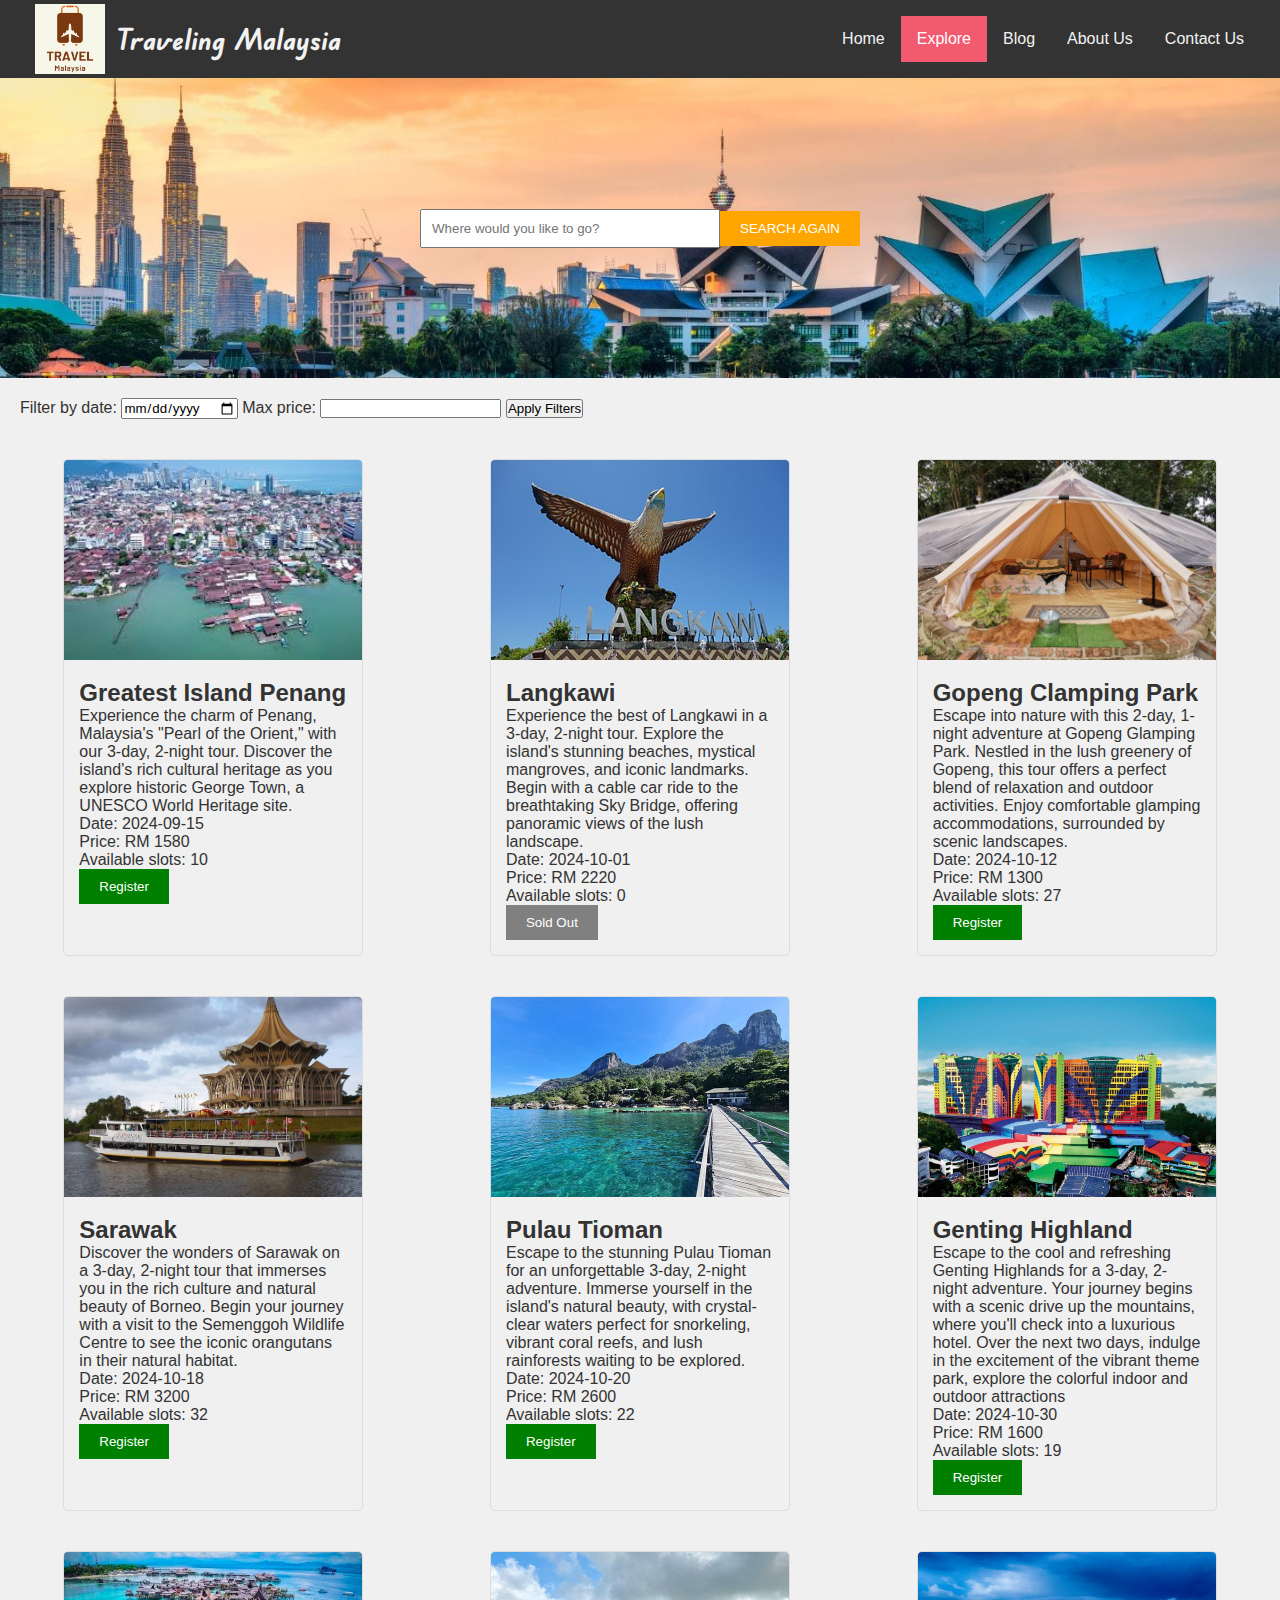
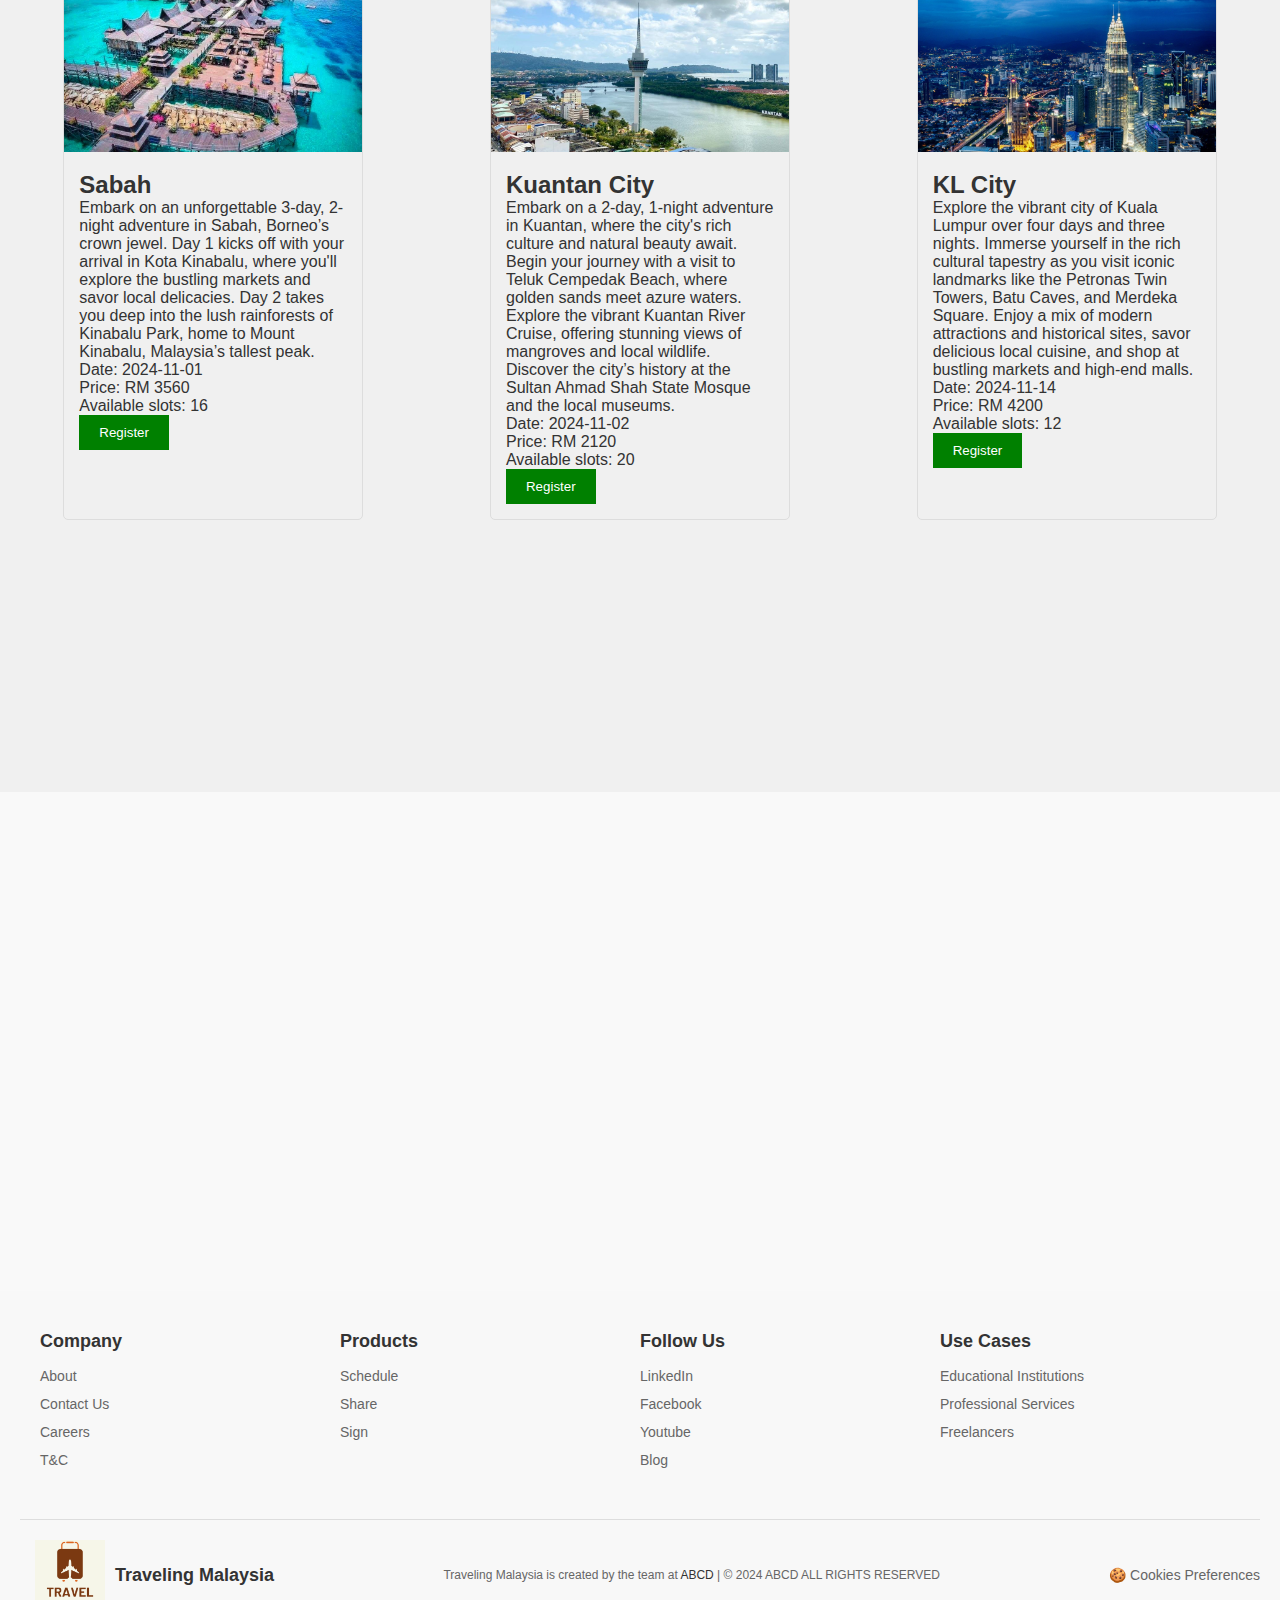
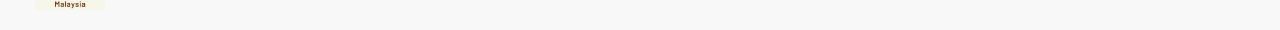
<file: exploreM.html>
<!DOCTYPE html>
<html lang="en">

<head>
    <meta charset="UTF-8">
    <meta name="viewport" content="width=device-width, initial-scale=1.0">
    <title>Explore</title>
    <link rel="stylesheet" href="exploreM.css">
    <!--google font-->
    <link rel="preconnect" href="https://fonts.googleapis.com">
    <link rel="preconnect" href="https://fonts.gstatic.com" crossorigin>
    <link href="https://fonts.googleapis.com/css2?family=Edu+VIC+WA+NT+Beginner:wght@400..700&display=swap"
        rel="stylesheet">
    <link rel="stylesheet" href="https://cdnjs.cloudflare.com/ajax/libs/font-awesome/6.2.0/css/all.min.css">
</head>

<body>
    <!--plug in purpose-->
    <div id="fb-root"></div>
    <script async defer crossorigin="anonymous" src="https://connect.facebook.net/en_GB/sdk.js#xfbml=1&version=v20.0"
        nonce="d5yclkMm"></script>

    <script src="https://cdn.jsdelivr.net/npm/bootstrap@5.3.3/dist/js/bootstrap.bundle.min.js"
        integrity="sha384-YvpcrYf0tY3lHB60NNkmXc5s9fDVZLESaAA55NDzOxhy9GkcIdslK1eN7N6jIeHz"
        crossorigin="anonymous"></script>
    <!-- navigation bar -->
    <header role="banner">
        <div class="navbar">
            <div class="logo">
                <img src="sourceImg/TravelLogo.png" alt="Travel Malaysia Logo">
                <span>Traveling Malaysia</span>
            </div>
            <nav>
                <a href="index.html">Home</a>
                <a class="active" href="exploreM.html">Explore</a>
                <a href="blog.html">Blog</a>
                <a href="about.html">About Us</a>
                <a href="contactUs.html">Contact Us</a>
            </nav>
        </div>

        <header class="searching-container">
            <div class="search-container">
                <input type="text" id="searchInput" placeholder="Where would you like to go?">
                <button onclick="searchTours()">SEARCH AGAIN</button>
            </div>
        </header>

        <main>
            <div class="filters">
                <label for="dateFilter">Filter by date:</label>
                <input type="date" id="dateFilter">

                <label for="priceFilter">Max price:</label>
                <input type="number" id="priceFilter" min="0">

                <button onclick="applyFilters()">Apply Filters</button>
            </div>

            <div id="tourList"></div>
        </main>

        <!--Facebook plugin-->
        <div class="facebook-section">
            <h2>Follow Tourism Malaysia on Facebook</h2>
            <p>Stay updated with the latest travel information, events, and beautiful destinations in Malaysia by
                following the official Tourism Malaysia Facebook page.</p>
            <div class="fb-page" data-href="https://www.facebook.com/malaysia.travel.my" data-tabs="timeline"
                data-width="800" data-height="" data-small-header="false" data-adapt-container-width="true"
                data-hide-cover="false" data-show-facepile="true">
                <blockquote cite="https://www.facebook.com/malaysia.travel.my" class="fb-xfbml-parse-ignore">
                    <a href="https://www.facebook.com/malaysia.travel.my">Tourism Malaysia</a>
                </blockquote>
            </div>
        </div>

        <script>
            // Load Facebook SDK
            (function (d, s, id) {
                var js, fjs = d.getElementsByTagName(s)[0];
                if (d.getElementById(id)) return;
                js = d.createElement(s); js.id = id;
                js.src = "https://connect.facebook.net/en_US/sdk.js#xfbml=1&version=v11.0";
                fjs.parentNode.insertBefore(js, fjs);
            }(document, 'script', 'facebook-jssdk'));

            // Animation on scroll
            function isElementInViewport(el) {
                var rect = el.getBoundingClientRect();
                return (
                    rect.top >= 0 &&
                    rect.left >= 0 &&
                    rect.bottom <= (window.innerHeight || document.documentElement.clientHeight) &&
                    rect.right <= (window.innerWidth || document.documentElement.clientWidth)
                );
            }

            function handleScroll() {
                var section = document.querySelector('.facebook-section');
                if (isElementInViewport(section)) {
                    section.classList.add('visible');
                }
            }

            window.addEventListener('scroll', handleScroll);
            window.addEventListener('load', handleScroll);
        </script>

        <!--User Feedback-->
        <div class="feedback-container">
            <h1 class="header" id="header">User Feedback</h1>
            <div class="feedback" id="feedback">
                <div class="feedback-row">
                    <div class="feedback-card">
                        <p>"The journey is fantastic! It has changed my life!"</p>
                        <span class="user">- Jane Doe</span>
                        <span class="date">March 10, 2023</span>
                    </div>
                    <div class="feedback-card">
                        <p>"Great guiding and good planning."</p>
                        <span class="user">- John Smith</span>
                        <span class="date">April 5, 2023</span>
                    </div>
                    <div class="feedback-card">
                        <p>"Highly recommend to everyone!"</p>
                        <span class="user">- Alice Johnson</span>
                        <span class="date">April 12, 2023</span>
                    </div>
                </div>
                <div class="feedback-row">
                    <div class="feedback-card">
                        <p>"Amazing quality and value for money."</p>
                        <span class="user">- Michael Brown</span>
                        <span class="date">May 1, 2023</span>
                    </div>
                    <div class="feedback-card">
                        <p>"Exceeded my expectations in every way."</p>
                        <span class="user">- Sarah Lee</span>
                        <span class="date">June 15, 2023</span>
                    </div>
                    <div class="feedback-card">
                        <p>"Amazing trip"</p>
                        <span class="user">- David Kim</span>
                        <span class="date">July 20, 2023</span>
                    </div>
                </div>
            </div>
        </div>
        
        <script>
            document.addEventListener('scroll', function () {
                const header = document.getElementById('header');
                const feedbackDiv = document.getElementById('feedback');
                const headerRect = header.getBoundingClientRect();
                const feedbackRect = feedbackDiv.getBoundingClientRect();
                const viewHeight = window.innerHeight;

                if (headerRect.top <= viewHeight && headerRect.bottom >= 0) {
                    header.classList.add('visible');
                }

                if (feedbackRect.top <= viewHeight && feedbackRect.bottom >= 0) {
                    feedbackDiv.classList.add('visible');
                }
            });
        </script>

        <!--Footer-->
        <footer class="site-footer">
            <div class="footer-content">
                <div class="footer-section">
                    <h3>Company</h3>
                    <ul>
                        <li><a href="#">About</a></li>
                        <li><a href="#">Contact Us</a></li>
                        <li><a href="#">Careers</a></li>
                        <li><a href="#">T&C</a></li>
                    </ul>
                </div>
                <div class="footer-section">
                    <h3>Products</h3>
                    <ul>
                        <li><a href="#">Schedule</a></li>
                        <li><a href="#">Share</a></li>
                        <li><a href="#">Sign</a></li>
                    </ul>
                </div>
                <div class="footer-section">
                    <h3>Follow Us</h3>
                    <ul>
                        <li><a href="#">LinkedIn</a></li>
                        <li><a href="#">Facebook</a></li>
                        <li><a href="#">Youtube</a></li>
                        <li><a href="#">Blog</a></li>
                    </ul>
                </div>
                <div class="footer-section">
                    <h3>Use Cases</h3>
                    <ul>
                        <li><a href="#">Educational Institutions</a></li>
                        <li><a href="#">Professional Services</a></li>
                        <li><a href="#">Freelancers</a></li>
                    </ul>
                </div>
            </div>
            <div class="footer-bottom">
                <div class="logo">
                    <img src="sourceImg/TravelLogo.png" alt="Event Company Logo">
                    <span>Traveling Malaysia</span>
                </div>
                <div class="copyright">
                    Traveling Malaysia is created by the team at <a href="#">ABCD</a> | © 2024 ABCD ALL RIGHTS RESERVED
                </div>
                <div class="cookies-preferences">
                    <button>🍪 Cookies Preferences</button>
                </div>
            </div>
        </footer>

        <script src="exploreMScript.js"></script>
</body>

</html>
</file>
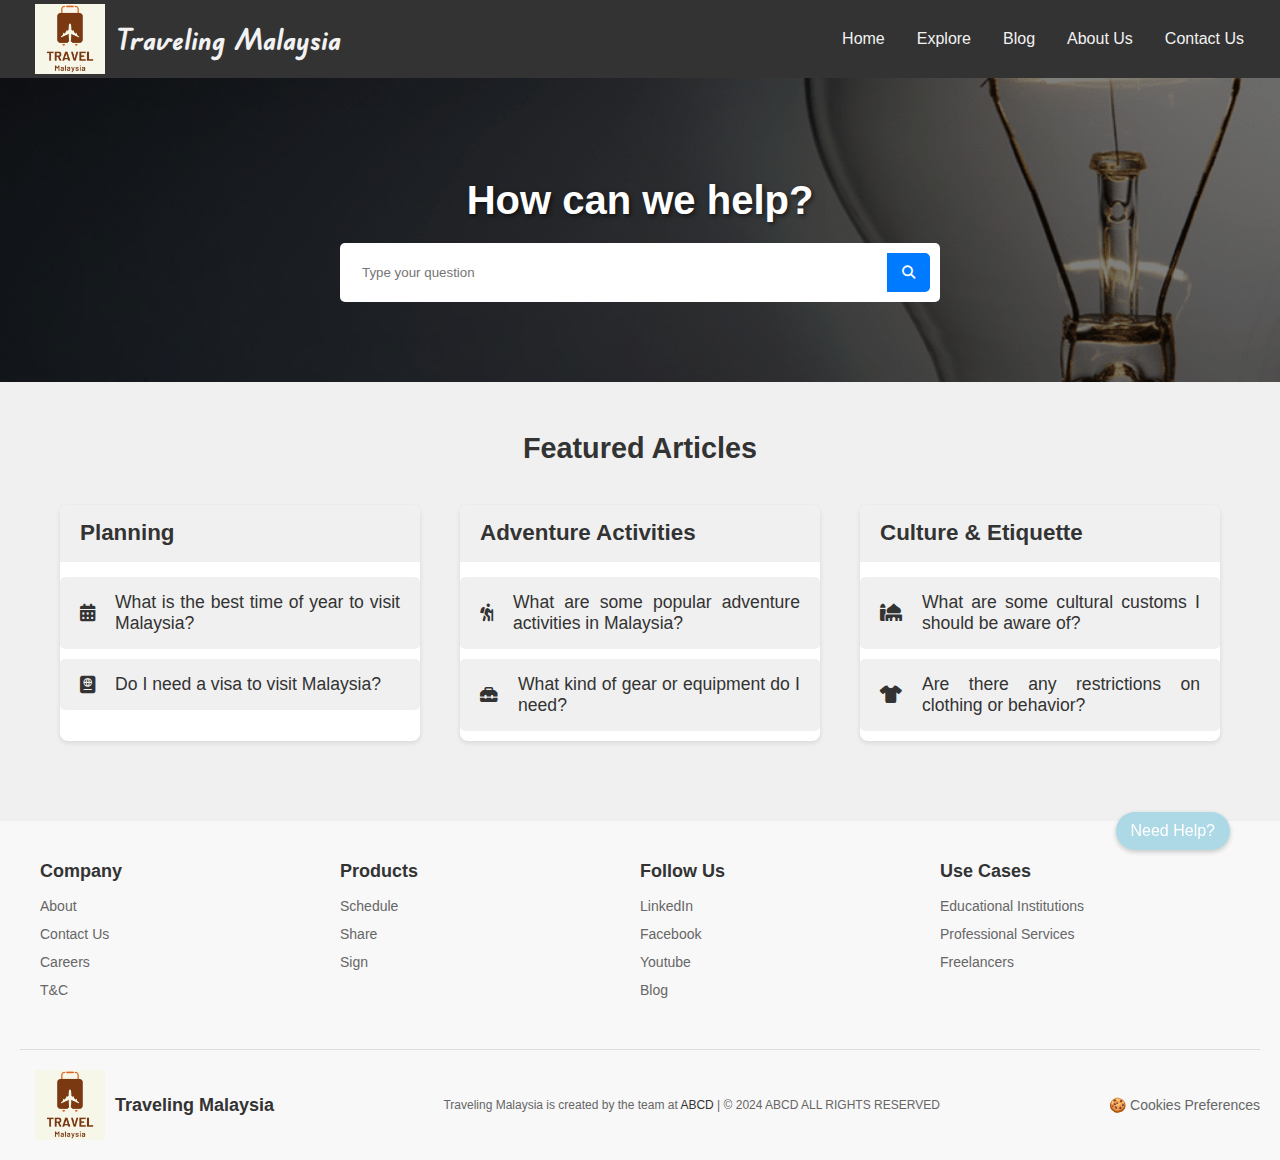
<file: faq.html>
<!DOCTYPE html>
<html lang="en">

<head>
    <meta charset="UTF-8">
    <meta name="viewport" content="width=device-width, initial-scale=1.0">
    <title>Discover Malaysia: FAQs</title>
    <link rel="stylesheet" href="faq.css">
    <link rel="stylesheet" href="https://cdnjs.cloudflare.com/ajax/libs/font-awesome/6.2.0/css/all.min.css"> 
    <!--google font-->
    <link rel="preconnect" href="https://fonts.googleapis.com">
    <link rel="preconnect" href="https://fonts.gstatic.com" crossorigin>
    <link href="https://fonts.googleapis.com/css2?family=Edu+VIC+WA+NT+Beginner:wght@400..700&display=swap"
    rel="stylesheet">
    <link rel="stylesheet" href="https://cdnjs.cloudflare.com/ajax/libs/font-awesome/6.2.0/css/all.min.css"> 
</head>

<body>
    <!-- navigation bar -->
    <header role="banner">
        <div class="navbar">
            <div class="logo">
                <img src="sourceImg/TravelLogo.png" alt="Travel Malaysia Logo">
                <span>Traveling Malaysia</span>
            </div>
            <nav>
                <a href="index.html">Home</a>
                <a class="" href="exploreM.html">Explore</a>
                <a href="blog.html">Blog</a>
                <a href="about.html">About Us</a>
                <a href="contactUs.html">Contact Us</a>
            </nav>
        </div>

        <section class="faq-hero"> 
            <div class="container">
                <div class="faq-hero-banner"> 
                    <div class="banner-content">
                        <h1>How can we help?</h1>
                        <div class="search-bar">
                            <input type="text" id="search-input" placeholder="Type your question">
                            <button id="search-button"><i class="fas fa-search"></i></button>
                        </div>
                    </div> 
                </div>
            </div>
        </section>
    </header>

    <main>
        <section id="faq">
            <div class="container">
                <h2>Featured Articles</h2>
                <div class="faq-grid">
                    <div class="faq-category">
                        <h3>Planning</h3>
                        <div class="faq-item">
                            <button class="faq-question" aria-expanded="false" aria-controls="answer1">
                                <i class="fas fa-calendar-alt"></i> What is the best time of year to visit Malaysia?
                            </button>
                            <div class="faq-answer" id="answer1" aria-hidden="true">
                                <p>Malaysia enjoys a <strong>tropical climate year-round</strong> , but the best time to visit generally depends on the region and activities you're interested in. </p>
                                <ul>
                                    <li>The dry season (May to September) is ideal for <span style="color: #065fb8;">beach vacations and outdoor adventures</span></li>
                                    <li>The shoulder seasons (April-May and September-October) offer <span style="color: #065fb8;">pleasant weather and fewer crowds</span>.</li>
                                </ul>
                            </div>
                        </div>
                        <div class="faq-item">
                            <button class="faq-question" aria-expanded="false" aria-controls="answer2">
                                <i class="fas fa-passport"></i> Do I need a visa to visit Malaysia?
                            </button>
                            <div class="faq-answer" id="answer2" aria-hidden="true">
                                <p>Citizens of many countries can enter Malaysia without a visa for a specific period, usually 30 or 90 days. However, it's crucial to check the latest <strong>visa requirements</strong> for your nationality on the <a href="https://www.imi.gov.my/index.php/en/home/" target="_blank" style="color: #065fb8;font-weight: bold;">official Malaysian immigration website</a>. If you need a visa, you can apply at the nearest Malaysian embassy or consulate.</p>
                            </div>
                        </div>
                    </div>

                    <div class="faq-category">
                        <h3>Adventure Activities</h3>
                        <div class="faq-item">
                            <button class="faq-question" aria-expanded="false" aria-controls="answer3">
                                <i class="fas fa-hiking"></i> What are some popular adventure activities in Malaysia?
                            </button>
                            <div class="faq-answer" id="answer3" aria-hidden="true">
                                <p>Malaysia offers a wide range of <strong>adventure activities</strong>, including:</p>
                                <ul>
                                    <li><span style="color: #065fb8;">Jungle trekking</span> in Taman Negara or other national parks</li>
                                    <li><span style="color: #065fb8;">Scuba diving</span> and <span style="color: #065fb8;">snorkeling</span> in Sipadan or Redang Island</li>
                                    <li><span style="color: #065fb8;">White-water rafting</span> in Selangor or Perak</li>
                                    <li><span style="color: #065fb8;">Rock climbing</span> in Batu Caves or Mount Kinabalu</li>
                                    <li><span style="color: #065fb8;">Caving</span> in Mulu Caves or Gua Tempurung</li>
                                </ul>
                            </div>
                        </div>
                        <div class="faq-item">
                            <button class="faq-question" aria-expanded="false" aria-controls="answer4">
                                <i class="fas fa-toolbox"></i> What kind of gear or equipment do I need?
                            </button>
                            <div class="faq-answer" id="answer4" aria-hidden="true">
                                <p>The gear you need will depend on the specific activities you plan to do. However, some <strong>essentials for adventure travel</strong> in Malaysia include:</p>
                                <ul>
                                    <li>Comfortable hiking boots or shoes</li>
                                    <li>Quick-drying clothing</li>
                                    <li>Rain gear</li>
                                    <li>Insect repellent</li>
                                    <li>Sunscreen</li>
                                    <li>Hat</li>
                                    <li>Sunglasses</li>
                                    <li>Water bottle</li>
                                    <li>First-aid kit</li>
                                </ul>
                                <p>For specific activities like diving or climbing, you might need specialized equipment. Check with your tour operator or activity provider for details.</p>
                            </div>
                        </div>
                    </div>

                    <div class="faq-category">
                        <h3>Culture & Etiquette</h3>
                        <div class="faq-item">
                            <button class="faq-question" aria-expanded="false" aria-controls="answer5">
                                <i class="fas fa-mosque"></i> What are some cultural customs I should be aware of?
                            </button>
                            <div class="faq-answer" id="answer5" aria-hidden="true">
                                <p>Malaysia is a <strong>multicultural country</strong> with <span style="color: #065fb8;">diverse customs and traditions</span>. Some general tips include:</p>
                                <ul>
                                    <li>Dress modestly, especially when visiting religious sites.</li>
                                    <li>Remove your shoes before entering someone's home or a mosque.</li>
                                    <li>Use your right hand for eating and giving or receiving items.</li>
                                    <li>Avoid public displays of affection.</li>
                                    <li>Be respectful of local customs and traditions.</li>
                                </ul>
                            </div>
                        </div>
                        <div class="faq-item">
                            <button class="faq-question" aria-expanded="false" aria-controls="answer6">
                                <i class="fas fa-tshirt"></i> Are there any restrictions on clothing or behavior?
                            </button>
                            <div class="faq-answer" id="answer6" aria-hidden="true">
                                <p>While Malaysia is <strong>generally tolerant</strong>, it's important to be <span style="color: #065fb8;">mindful of cultural sensitivities</span>. Avoid wearing revealing clothing, especially in rural areas or religious sites. Public displays of affection are frowned upon. It's also considered rude to point with your index finger; use your thumb instead.</p>
                            </div>
                        </div>
                    </div>
                </div>
                <div id="no-results-message" style="display: none;">No results found.</div> 
            </div>
        </section>
    </main>
  
    <div class="floating-button">
        <a href="contactUs.html" target="_blank">Need Help?</a>
    </div>

    <!--Footer-->
    <footer class="site-footer">
        <div class="footer-content">
            <div class="footer-section">
                <h3>Company</h3>
                <ul>
                    <li><a href="#">About</a></li>
                    <li><a href="#">Contact Us</a></li>
                    <li><a href="#">Careers</a></li>
                    <li><a href="#">T&C</a></li>
                </ul>
            </div>
            <div class="footer-section">
                <h3>Products</h3>
                <ul>
                    <li><a href="#">Schedule</a></li>
                    <li><a href="#">Share</a></li>
                    <li><a href="#">Sign</a></li>
                </ul>
            </div>
            <div class="footer-section">
                <h3>Follow Us</h3>
                <ul>
                    <li><a href="#">LinkedIn</a></li>
                    <li><a href="#">Facebook</a></li>
                    <li><a href="#">Youtube</a></li>
                    <li><a href="#">Blog</a></li>
                </ul>
            </div>
            <div class="footer-section">
                <h3>Use Cases</h3>
                <ul>
                    <li><a href="#">Educational Institutions</a></li>
                    <li><a href="#">Professional Services</a></li>
                    <li><a href="#">Freelancers</a></li>
                </ul>
            </div>
        </div>
        <div class="footer-bottom">
            <div class="logo">
                <img src="sourceImg/TravelLogo.png" alt="Event Company Logo">
                <span>Traveling Malaysia</span>
            </div>
            <div class="copyright">
                Traveling Malaysia is created by the team at <a href="#">ABCD</a> | © 2024 ABCD ALL RIGHTS RESERVED
            </div>
            <div class="cookies-preferences">
                <button>🍪 Cookies Preferences</button>
            </div>
        </div>
    </footer>


    <script src="faq.js"></script> 
</body>

</html>
</file>
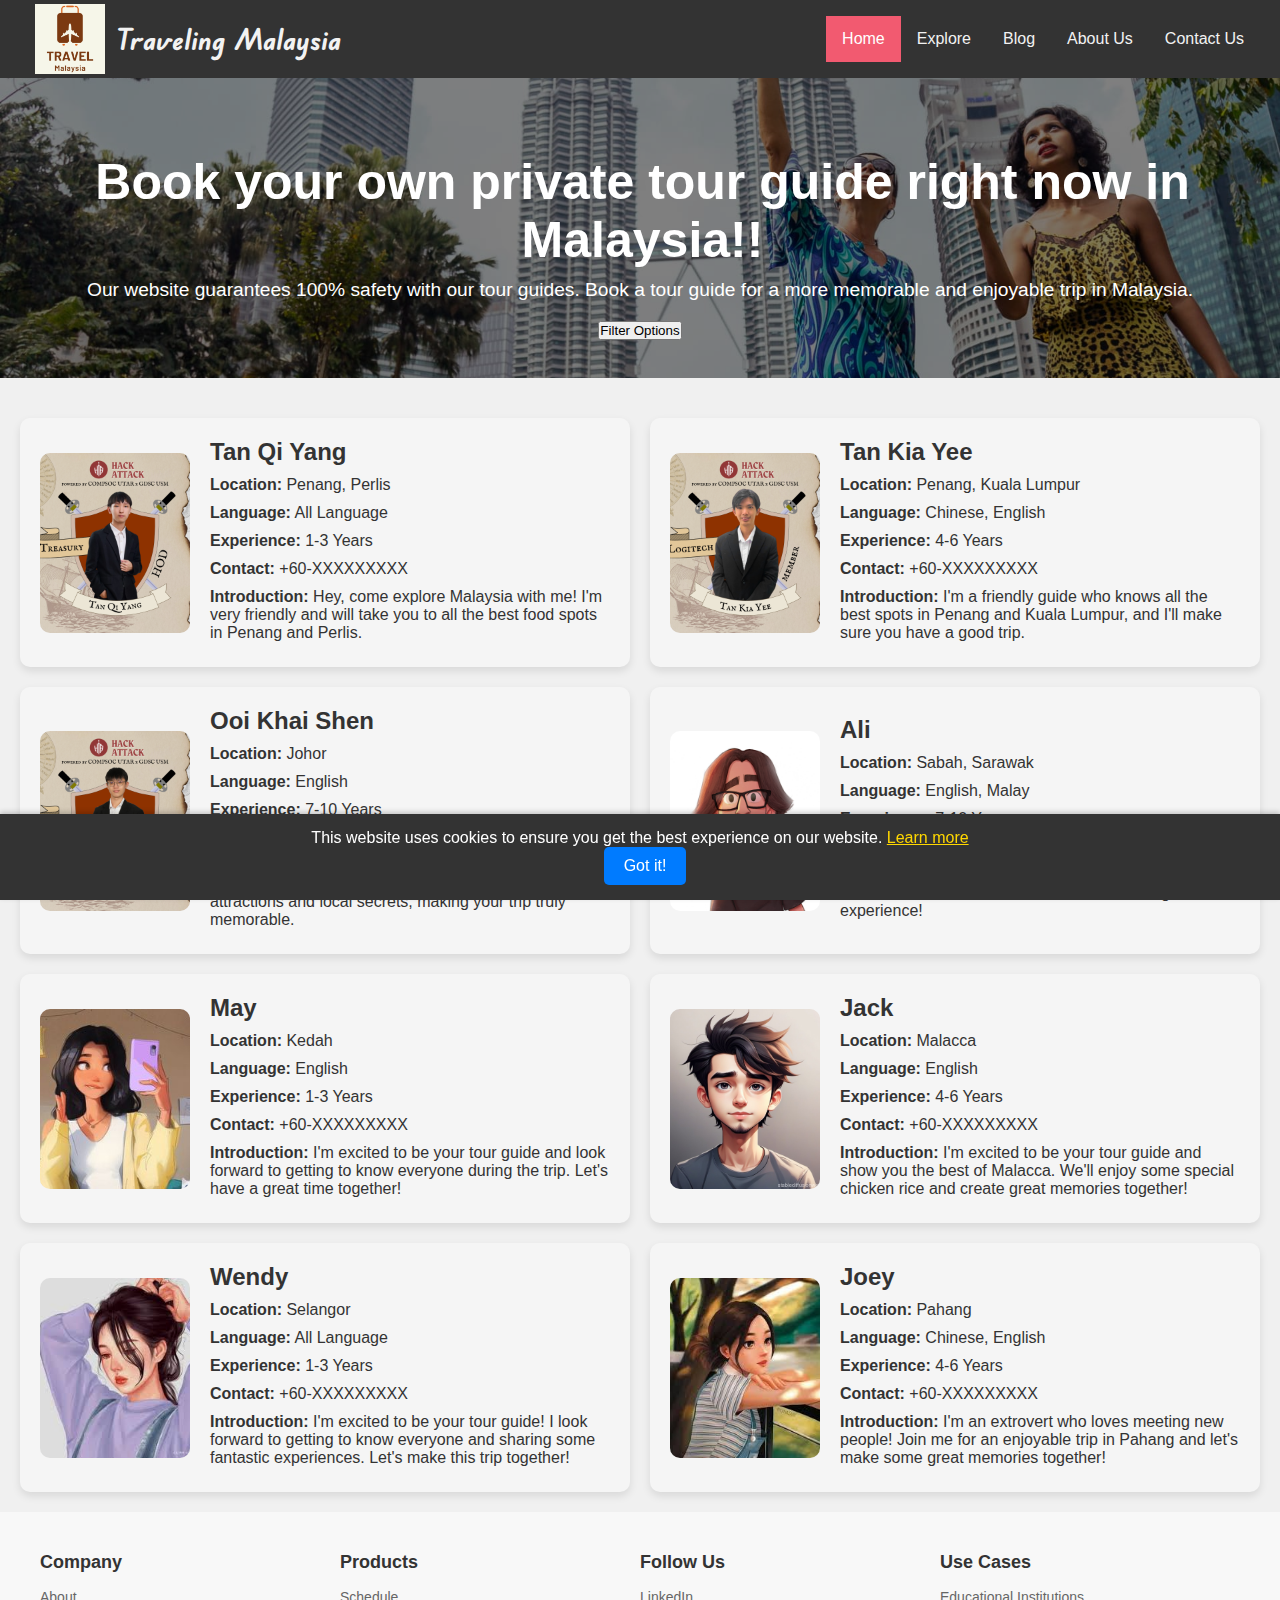
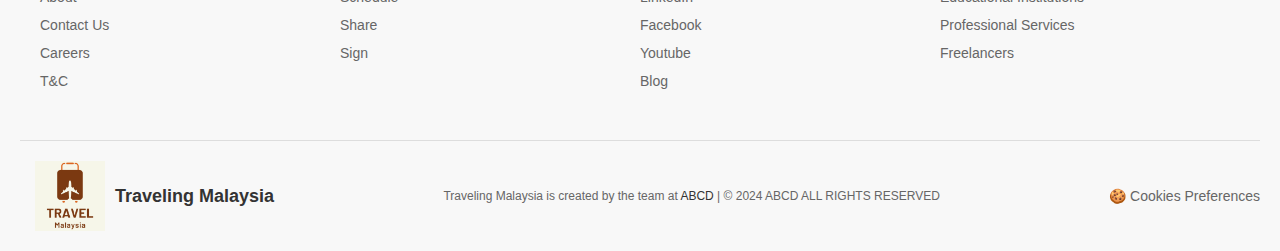
<file: tourgide.html>
<!DOCTYPE html>
<html lang="en">

<head>
  <meta charset="UTF-8">
  <meta name="viewport" content="width=device-width, initial-scale=1.0">
  <link href="https://cdn.jsdelivr.net/npm/bootstrap@5.0.1/dist/css/bootstrap.min.css" rel="stylesheet"
    integrity="sha384-+0n0xVW2eSR5OomGNYDnhzAbDsOXxcvSN1TPprVMTNDbiYZCxYbOOl7+AMvyTG2x" crossorigin="anonymous">
  <link rel="stylesheet" href="style.css">
  <link rel="stylesheet" href="styleTour.css">
  <link rel="stylesheet" href="https://cdnjs.cloudflare.com/ajax/libs/font-awesome/6.2.0/css/all.min.css">
  <!--google font-->
  <link rel="preconnect" href="https://fonts.googleapis.com">
  <link rel="preconnect" href="https://fonts.gstatic.com" crossorigin>
  <link href="https://fonts.googleapis.com/css2?family=Edu+VIC+WA+NT+Beginner:wght@400..700&display=swap"
    rel="stylesheet">
  <link rel="stylesheet" href="https://cdnjs.cloudflare.com/ajax/libs/font-awesome/6.2.0/css/all.min.css"> 
  <title>Tour Guide List</title>
</head>

<body>


  <!-- navigation bar -->
    <div class="navbar">
        <div class="logo">
            <img src="sourceImg/TravelLogo.png" alt="Travel Malaysia Logo">
            <span>Traveling Malaysia</span>
        </div>
        <nav> 
            <a class="active" href="index.html">Home</a>
            <a class="" href="exploreM.html">Explore</a>
            <a href="blog.html" class="">Blog</a>
            <a href="about.html">About Us</a>
            <a href="contactUs.html">Contact Us</a>
        </nav>
    </div>
  <!-- Text in the banner-->
  <header>
    <h1>Book your own private tour guide right now in Malaysia!!</h1>
    <p class="tagline">Our website guarantees 100% safety with our tour guides. Book a tour guide for a more
      memorable and enjoyable trip in Malaysia.</p>
    <div id="filter-container">
      <button id="filter-button">Filter Options</button>
      <div id="filters" style="display: none;">
        <label for="location">Location:</label>
        <select id="location">
          <option value="all">All</option>
          <option value="Johor">Johor</option>
          <option value="Kedah">Kedah</option>
          <option value="Kelantan">Kelantan</option>
          <option value="KualaLumpur">Kuala Lumpur</option>
          <option value="Malacca">Malacca</option>
          <option value="NegeriSembilan">Negeri Sembilan</option>
          <option value="Pahang">Pahang</option>
          <option value="Penang">Penang</option>
          <option value="Perlis">Perlis</option>
          <option value="Sabah">Sabah</option>
          <option value="Sarawak">Sarawak</option>
          <option value="Selangor">Selangor</option>
          <option value="Terengganu">Terengganu</option>
        </select>

        <label for="language">Language:</label>
        <select id="language">
          <option value="english">English</option>
          <option value="chinese">Chinese</option>
          <option value="malay">Malay</option>
        </select>

        <label for="experience">Experience:</label>
        <select id="experience">
          <option value="all">All</option>
          <option value="1-3">1-3 Years</option>
          <option value="4-6">4-6 Years</option>
          <option value="7-10">7-10 Years</option>
        </select>

        <div class="filter-buttons">
          <button id="apply-filter">Apply Filter</button>
          <button id="clear-filter">Clear Filter</button>
        </div>
      </div>
    </div>
  </header>

  <!--Tour Guide List-->
  <div id="tour-guides">
    <div class="tour-guide" data-location="Penang,Perlis" data-language="chinese,english,malay" data-experience="1-3">
      <img src="Touguide/qy.png" alt="Guide 1">
      <div> <!-- Wrapping all text info in a div -->
        <h2>Tan Qi Yang</h2>
        <p><b>Location:</b> Penang, Perlis</p>
        <p><b>Language:</b> All Language</p>
        <p><b>Experience:</b> 1-3 Years</p>
        <p><b>Contact:</b> +60-XXXXXXXXX</p>
        <p><b>Introduction:</b> Hey, come explore Malaysia with me! I'm very friendly and will take you to all
          the best food spots in Penang and Perlis.</p>
      </div>
    </div>

    <div class="tour-guide" data-location="Penang,KualaLumpur" data-language="chinese,english" data-experience="4-6">
      <img src="Touguide/ky.png" alt="Guide 1">
      <div> <!-- Wrapping all text info in a div -->
        <h2>Tan Kia Yee</h2>
        <p><b>Location:</b> Penang, Kuala Lumpur</p>
        <p><b>Language:</b> Chinese, English</p>
        <p><b>Experience:</b> 4-6 Years</p>
        <p><b>Contact:</b> +60-XXXXXXXXX</p>
        <p><b>Introduction:</b> I'm a friendly guide who knows all
          the best spots in Penang and Kuala Lumpur, and I'll make sure you have a good trip.</p>
      </div>
    </div>

    <div class="tour-guide" data-location="Penang" data-language="malay" data-experience="7-10">
      <img src="Touguide/py.png" alt="Guide 1">
      <div> <!-- Wrapping all text info in a div -->
        <h2>Lim Phai Yuan</h2>
        <p><b>Location:</b> Penang</p>
        <p><b>Language:</b> Malay</p>
        <p><b>Experience:</b> 7-10 Years</p>
        <p><b>Contact:</b> +60-XXXXXXXXX</p>
        <p><b>Introduction:</b> With years of experience,
          I'll show you the hidden gems and must-visit spots, ensuring you have an unforgettable journey.</p>
      </div>
    </div>

    <div class="tour-guide" data-location="Johor" data-language="english" data-experience="7-10">
      <img src="Touguide/ks.png" alt="Guide 1">
      <div> <!-- Wrapping all text info in a div -->
        <h2>Ooi Khai Shen</h2>
        <p><b>Location:</b> Johor</p>
        <p><b>Language:</b> English</p>
        <p><b>Experience:</b> 7-10 Years</p>
        <p><b>Contact:</b> +60-XXXXXXXXX</p>
        <p><b>Introduction:</b> Join me in exploring Johor! With extensive experience, I'll guide you to the
          best attractions and local secrets, making your trip truly memorable.</p>
      </div>
    </div>

    <div class="tour-guide" data-location="Sabah,Sarawak" data-language="malay,english" data-experience="7-10">
      <img src="Touguide/guide1.jpg" alt="Guide 1">
      <div> <!-- Wrapping all text info in a div -->
        <h2>Ali</h2>
        <p><b>Location:</b> Sabah, Sarawak</p>
        <p><b>Language:</b> English, Malay</p>
        <p><b>Experience:</b> 7-10 Years</p>
        <p><b>Contact:</b> +60-XXXXXXXXX</p>
        <p><b>Introduction:</b> I'm an expert tour guide in Sabah and Sarawak. Feel free to contact me for an
          unforgettable experience! </p>
      </div>
    </div>

    <div class="tour-guide" data-location="Kedah" data-language="english" data-experience="1-3">
      <img src="Touguide/girlguide1.jpg" alt="Guide 1">
      <div> <!-- Wrapping all text info in a div -->
        <h2>May</h2>
        <p><b>Location:</b> Kedah</p>
        <p><b>Language:</b> English</p>
        <p><b>Experience:</b> 1-3 Years</p>
        <p><b>Contact:</b> +60-XXXXXXXXX</p>
        <p><b>Introduction:</b> I'm excited to be your tour guide and look forward to getting to know everyone during
          the trip. Let's have a great time together!</p>
      </div>
    </div>

    <div class="tour-guide" data-location="Malacca" data-language="english" data-experience="4-6">
      <img src="Touguide/boyguide1.jpg" alt="Guide 1">
      <div> <!-- Wrapping all text info in a div -->
        <h2>Jack</h2>
        <p><b>Location:</b> Malacca</p>
        <p><b>Language:</b> English</p>
        <p><b>Experience:</b> 4-6 Years</p>
        <p><b>Contact:</b> +60-XXXXXXXXX</p>
        <p><b>Introduction:</b> I'm excited to be your tour guide and show you the best of Malacca. We'll enjoy some
          special chicken rice and create great memories together!</p>
      </div>
    </div>

    <div class="tour-guide" data-location="Selangor" data-language="english,chinese,malay" data-experience="1-3">
      <img src="Touguide/girlguide2.jfif" alt="Guide 1">
      <div> <!-- Wrapping all text info in a div -->
        <h2>Wendy</h2>
        <p><b>Location:</b> Selangor</p>
        <p><b>Language:</b> All Language</p>
        <p><b>Experience:</b> 1-3 Years</p>
        <p><b>Contact:</b> +60-XXXXXXXXX</p>
        <p><b>Introduction:</b> I'm excited to be your tour guide! I look forward to getting to know everyone and
          sharing some fantastic experiences. Let's make this trip together!</p>
      </div>
    </div>

    <div class="tour-guide" data-location="Pahang" data-language="english,chinese" data-experience="4-6">
      <img src="Touguide/girlguide3.jfif" alt="Guide 1">
      <div> <!-- Wrapping all text info in a div -->
        <h2>Joey</h2>
        <p><b>Location:</b> Pahang</p>
        <p><b>Language:</b> Chinese, English</p>
        <p><b>Experience:</b> 4-6 Years</p>
        <p><b>Contact:</b> +60-XXXXXXXXX</p>
        <p><b>Introduction:</b> I'm an extrovert who loves meeting new people! Join me for an enjoyable trip in Pahang
          and let's make some great memories together!</p>
      </div>
    </div>

    <div class="tour-guide" data-location="Terengganu" data-language="malay" data-experience="7-10">
      <img src="Touguide/boyguide2.avif" alt="Guide 1">
      <div> <!-- Wrapping all text info in a div -->
        <h2>Abang Mat</h2>
        <p><b>Location:</b> Terengganu</p>
        <p><b>Language:</b> Malay</p>
        <p><b>Experience:</b> 7-10 Years</p>
        <p><b>Contact:</b> +60-XXXXXXXXX</p>
        <p><b>Introduction:</b> Saya adalah pemandu pelancong yang berpengalaman di Terengganu. Hubungi saya untuk
          pengalaman trip yang hebat!</p>
      </div>
    </div>
    
    <!-- Add more tour guides as needed -->

  </div>
  <script src="scriptTour.js"></script>
</body>

<!--Footer-->
<footer class="site-footer">
  <div class="footer-content">
    <div class="footer-section">
      <h3>Company</h3>
      <ul>
        <li><a href="#">About</a></li>
        <li><a href="#">Contact Us</a></li>
        <li><a href="#">Careers</a></li>
        <li><a href="#">T&C</a></li>
      </ul>
    </div>
    <div class="footer-section">
      <h3>Products</h3>
      <ul>
        <li><a href="#">Schedule</a></li>
        <li><a href="#">Share</a></li>
        <li><a href="#">Sign</a></li>
      </ul>
    </div>
    <div class="footer-section">
      <h3>Follow Us</h3>
      <ul>
        <li><a href="#">LinkedIn</a></li>
        <li><a href="#">Facebook</a></li>
        <li><a href="#">Youtube</a></li>
        <li><a href="#">Blog</a></li>
      </ul>
    </div>
    <div class="footer-section">
      <h3>Use Cases</h3>
      <ul>
        <li><a href="#">Educational Institutions</a></li>
        <li><a href="#">Professional Services</a></li>
        <li><a href="#">Freelancers</a></li>
      </ul>
    </div>
  </div>
  <div class="footer-bottom">
    <div class="logo">
      <img src="sourceImg/TravelLogo.png" alt="Event Company Logo">
      <span>Traveling Malaysia</span>
    </div>
    <div class="copyright">
      Traveling Malaysia is created by the team at <a href="#">ABCD</a> | © 2024 ABCD ALL RIGHTS RESERVED
    </div>
    <div class="cookies-preferences">
      <button>🍪 Cookies Preferences</button>
    </div>
    <!-- Cookie Consent Banner -->
    <div id="cookie-consent-banner" class="cookie-consent-banner">
      <p>This website uses cookies to ensure you get the best experience on our website. <a href="#">Learn more</a></p>
      <button id="accept-cookies">Got it!</button>
    </div>
  </div>
</footer>


</html>
</file>
<file: about.css>
/* About Page Styles */
.hero-section {
  background-image: url('sourceImg/about-page/malaysia-hero.jpg');
  background-size: cover;
  background-position: center;
  height: 400px;
  display: flex;
  align-items: center;
  justify-content: center;
  text-align: center;
  color: #fff;
}

.hero-content {
  background-color: rgba(0, 0, 0, 0.5);
  padding: 20px;
  border-radius: 10px;
}

.about-section {
  padding: 50px 0;
  background-color: #f5f5f5;
}

.feature-title {
  font-size: 3rem;
  margin-bottom: 0.5rem;
  color: var(--light-bg) !important;
  animation: fadeInUp 1s ease-out;
}

.welcome-title {
  font-size: 1.8rem;
  color: #f25a70;
  margin-bottom: 1rem;
  animation: fadeInUp 1s ease-out 0.3s;
  opacity: 0;
  animation-fill-mode: forwards;
}

.intro-text {
  font-size: 1.1rem;
  line-height: 1.6;
  margin-bottom: 1.5rem;
}

.content-block {
  margin-bottom: 2rem;
  opacity: 0;
  transform: translateY(20px);
  transition: opacity 0.5s, transform 0.5s;
}

.content-block.fade-in {
  opacity: 1;
  transform: translateY(0);
}

.content-block h2 {
  font-size: 1.8rem;
  color: #333;
  margin-bottom: 1rem;
}

.float-image {
  float: right;
  margin: 0 0 1rem 1rem;
  max-width: 40%;
  border-radius: 10px;
  box-shadow: 0 4px 8px rgba(0,0,0,0.1);
}

.services-grid {
  display: grid;
  grid-template-columns: repeat(auto-fit, minmax(200px, 1fr));
  gap: 1rem;
  margin-top: 1rem;
  margin-bottom: 5rem;
}

.service-item {
  background-color: #fff;
  padding: 1rem;
  opacity: 1 !important;
  border-radius: 10px;
  box-shadow: 0 4px 8px rgba(0,0,0,0.1);
  text-align: center;
  transition: transform 0.3s ease;
}

.service-item:hover {
  transform: translateY(-5px);
}

.service-item img {
  width: 70px;
  height: 70px;
  margin-bottom: 0.5rem;
}

.team-section {
  background-color: #fff;
  padding: 50px 0;
}

.team-container {
  display: grid;
  grid-template-columns: repeat(auto-fit, minmax(200px, 1fr));
  gap: 1.5rem;
  justify-content: center;
}

.team-member {
  text-align: center;
  transition: transform 0.3s ease;
}

.team-member:hover {
  transform: translateY(-5px);
}

.team-member img {
  width: 150px;
  height: 150px;
  border-radius: 50%;
  object-fit: cover;
  margin-bottom: 1rem;
  box-shadow: 0 4px 8px rgba(0,0,0,0.1);
}

.cta-section {
  background-color: var(--accent-color);
  color: #fff;
  text-align: center;
  padding: 50px 0;
}

.cta-button {
  display: inline-block;
  background-color: #fff;
  color: var(--accent-color);
  padding: 10px 20px;
  border-radius: 5px;
  text-decoration: none;
  font-weight: bold;
  margin-top: 1rem;
  transition: background-color 0.3s ease, color 0.3s ease;
}

.cta-button:hover {
  background-color: #0056b3;
  color: #fff;
}

/* Animations */
@keyframes fadeInUp {
  from {
    opacity: 0;
    transform: translateY(20px);
  }
  to {
    opacity: 1;
    transform: translateY(0);
  }
}

/* Responsive adjustments */
@media (min-width: 992px) {
  .services-grid,
  .team-container {
    grid-template-columns: repeat(4, 1fr);
  }
}

@media (max-width: 991px) and (min-width: 768px) {
  .team-container {
    grid-template-columns: repeat(2, 1fr);
  }
}

@media (max-width: 767px) {
  .feature-title {
    font-size: 2rem;
  }

  .welcome-title {
    font-size: 1.5rem;
  }

  .float-image {
    float: none;
    margin: 0 0 1rem 0;
    max-width: 100%;
  }

  .services-grid,
  .team-container {
    grid-template-columns: 1fr;
  }
}

/* Scroll-triggered animations */
.fade-in {
  opacity: 0;
  transform: translateY(20px);
  transition: opacity 0.5s ease-out, transform 0.5s ease-out;
}

.fade-in.active {
  opacity: 1;
  transform: translateY(0);
}
</file>
<file: style.css>
/* Global Styles */
* {
  margin: 0;
  padding: 0;
  box-sizing: border-box;
  font-family: 'Poppins', sans-serif; 
}

body {
  margin: 0;
  padding: 0;
  color: var(--text-color); /* Use the text color variable */
  background-color: var(--light-bg); /* Use the light background variable */
}

:root {
  --primary-color: #007bff; 
  --secondary-color: #333;
  --text-color: #333;
  --light-bg: #f0f0f0;
  --accent-color: #f25a70; /* Add an accent color */
}

/* Navigation Bar */
.navbar {
  display: flex;
  justify-content: space-between; /* Distribute space between logo and nav */
  align-items: center; 
  width: 100%;
  height: 78px;
  background-color: var(--secondary-color); 
  overflow: hidden;
  padding: 0 20px; /* Add some padding for better spacing */
}

.navbar .logo {
  display: flex;
  align-items: center;
}

.navbar .logo img {
  height: 70px;
  margin-right: 10px;
}

.navbar .logo span {
  font-family: 'Edu VIC WA NT Beginner', sans-serif;
  font-size: 1.8rem; /* Use rem for better scalability */
  font-weight: bold;
  color: #f2f2f2;
}

.navbar nav {
  display: flex; /* Use flexbox for better nav layout */
}

.navbar a {
  color: #f2f2f2;
  text-align: center;
  padding: 14px 16px;
  text-decoration: none;
  font-size: 1rem; /* Use rem for better scalability */
  transition: all 0.3s ease;
}

.navbar a:hover {
  background-color: #ddd;
  color: black;
  transform: translateY(-3px);
}

.navbar a.active {
  background-color: var(--accent-color); 
  color: white;
}

/* Animation for link hover */
@keyframes pulse {
  0% {
      transform: scale(1);
  }

  50% {
      transform: scale(1.05);
  }

  100% {
      transform: scale(1);
  }
}

.navbar a:hover {
  animation: pulse 0.5s ease-in-out;
}

/* Animation for page load */
@keyframes fadeIn {
  from {
      opacity: 0;
      transform: translateY(-10px);
  }

  to {
      opacity: 1;
      transform: translateY(0);
  }
}

.navbar {
  animation: fadeIn 0.5s ease-in-out;
}


/* moving slide container */

.carousel-inner img {
  position: relative;
  width: 100%;  /* Ensures the image takes up the full width of its container */
  height: 400px;  /* Fixes the height to 400px */
  background-size: cover;
  background-position: center;
  color: white;
}

/*Menu container*/
#menu-container {
  font-family: Arial, sans-serif;
  display: flex;
  justify-content: center;
  align-items: center;
  height: 200px;
  margin: 0;
  background-color: #e1f1f7;
}
#menu-container .menu-container{
  display: flex;
  gap: 20px;
  align-items: center;
  align-content: center;
}
#menu-container .menu-item{
  display: flex;
  flex-direction: column;
  align-items: center;
  text-decoration: none;
  color: #333;
  width: 150px;
}
#menu-container .icon {
  width: 90px;
  height: 90px;
  background-color: #fff;
  border-radius: 10px;
  display: flex;
  justify-content: center;
  align-items: center;
  margin-bottom: 10px;
}
#menu-container .icon img {
  width: 70px;
  height: 70px;
}
#menu-container .label {
  text-align: center;
  font-size: 12px;
}

/* Message go out */

.features-section {
  padding: 50px 0;
  background-color: #f5f5f5;
}

.container {
  max-width: 800px;
  margin: 0 auto;
  text-align: center;
}

.section-title {
  font-size: 25px;
  text-transform: uppercase;
  color: #666;
  margin-bottom: 20px;
}

.feature-title {
  font-size: 46px;
  color: #333;
  margin-bottom: 20px;
}

.feature-description {
  font-size: 25px;
  color: #666;
  line-height: 1.6;
}

.pop-out {
  opacity: 0;
  transform: translateY(50px);
  transition: opacity 1s, transform 1s;
}

.pop-out.active {
  opacity: 1;
  transform: translateY(0);
}

/* End of Message pop out */


/* Parallax Effect container */

.parallax-container {
  display: flex;
  overflow-x: hidden;
  overflow-y: auto;
  perspective: 1px;
}

.parallax-content {
  position: relative;
  width: 100%;
  height: 630px;
  background-image: linear-gradient(rgba(0, 0, 0, 0.5), rgba(0, 0, 0, 0.5)), url('sourceImg/malaysiaBackground.jpg');
  background-size: cover;
  background-position: center;
  color: white;
  background-attachment: fixed;
  /* Parallax effect */
}

/* Keyframes for animations */
@keyframes fadeInSlideUp {
  0% {
      opacity: 0;
      transform: translateY(50px);
  }

  100% {
      opacity: 1;
      transform: translateY(0);
  }
}

/* Apply animation to headings and paragraph */
.parallax-content h2,
.parallax-content h1,
.parallax-content p{
  opacity: 0;
  transform: translateY(50px);
}
/* Keyframes for animations */
@keyframes fadeInSlideUp {
  0% {
      opacity: 0;
      transform: translateY(50px);
  }
  100% {
      opacity: 1;
      transform: translateY(0);
  }
}

.parallax-content h2 {
  padding-top: 60px;
  padding-left: 30px;
  font-size: 5em;
  color: white;
  margin-bottom: 0;
  animation-delay: 0.3s;
  /* Delay for sequential animation */
}

.parallax-content h1 {
  padding-top: 20px;
  padding-left: 30px;
  font-size: 7em;
  color: white;
  margin-top: 0;
  animation-delay: 0.6s;
  /* Delay for sequential animation */
}

.parallax-content p {
  padding-top: 15px;
  padding-left: 30px;
  font-size: 2.0em;
  color: white;
  max-width: 600px;
  animation-delay: 0.9s;
  /* Delay for sequential animation */
}

.app-links {
  text-align: center;
  display: flex;
  gap: 20px;
  margin-top: 20px;
  padding-left: 100px;
}

.app-links a {
  padding: 10px 20px;
  background-color: black;
  color: white;
  text-decoration: none;
  border-radius: 5px;
}

/* Explore Section */
.sights-container {
  text-align: center;
  max-width: 1550px;
  margin: 0 auto;
  padding: 20px;
  background-color: #f1f1f1;
}

.sights-container .Explore-header{
  font-family: Arial, sans-serif;
  padding-top: 150px;
  padding-bottom: 20px;
  font-size: 4em;
  font-weight: 700;
  text-align: center;
  color: #333;
  margin-bottom: 20px;
  text-shadow: 2px 2px 4px rgba(0, 0, 0, 0.5);
}

.sights-container .explore-button {
  display: block;
  margin: 0 auto 20px;
  padding: 10px 20px;
  background-color: #4CAF50;
  color: white;
  border: none;
  border-radius: 5px;
  font-size: 16px;
  cursor: pointer;
  transition: background-color 0.3s ease;
}

.sights-container .explore-button:hover {
  background-color: #45a049;
}

.sights-container .image-grid {
  display: grid;
  grid-template-columns: repeat(3, 1fr);
  gap: 15px;
}

.sights-container .image-item {
  position: relative;
  border: 2px solid #008000;
  overflow: hidden;
  cursor: pointer;
  transition: transform 0.3s ease;
}

.sights-container .image-item:hover {
  transform: scale(1.05);
}

.sights-container .image-item img {
  width: 100%;
  height: 100%;
  display: block;
  transition: transform 0.3s ease;
}

.sights-container .image-item:hover img {
  transform: scale(1.1);
}

.sights-container .image-caption {
  position: absolute;
  bottom: 30px;
  left: 10px;
  color: white;
  font-size: 18px;
  font-weight: bold;
  text-shadow: 1px 1px 2px rgba(0,0,0,0.8);
}

.sights-container .image-meta {
  position: absolute;
  bottom: 10px;
  left: 10px;
  color: white;
  font-size: 14px;
  text-shadow: 1px 1px 2px rgba(0,0,0,0.8);
}

@media (max-width: 768px) {
  .image-grid {
    grid-template-columns: repeat(2, 1fr);
  }
}

@media (max-width: 480px) {
  .image-grid {
    grid-template-columns: 1fr;
  }
}

/* Explore book review */
.user-reviews {
  font-family: Arial, sans-serif;
  max-width: 800px;
  margin: 0 auto;
  position: relative;
  padding: 50px 50px;
}

.user-reviews h1{
  padding-top: 30px;
  padding-bottom: 30px;
  font-weight: 500;
  font-family: Arial, sans-serif;
  text-align: center;
}
.user-reviews p{
  font-family: Arial, sans-serif;
  text-align: center;
}

.reviewers {
  display: flex;
  justify-content: space-around;
}

.reviewer {
  text-align: center;
  cursor: pointer;
}

.reviewer h3{
  font-family: Arial, sans-serif;
  padding-top: 25px;
  padding-bottom: 25px;
}

.reviewer img {
  width: 200px;
  height: 250px;
}

.review-panel {
  position: fixed;
  right: -300px;
  top: 0;
  width: 300px;
  height: 100%;
  background-color: #f1f1f1a7;
  transition: 0.3s;
  padding: 20px;
  box-sizing: border-box;
}

.review-panel.active {
  right: 0;
  background-color: #a9a5a5;
}

.close-panel {
  position: absolute;
  top: 10px;
  right: 10px;
  font-size: 28px;
  cursor: pointer;
}

#downloadPdf {
  background-color: #4CAF50;
  color: white;
  padding: 10px 20px;
  border: none;
  cursor: pointer;
  margin-top: 20px;
}

/* Enquiry Section */

.services-section {
  max-width: 1200px;
  margin: 0 auto;
  padding: 20px;
  text-align: center;
}

.services-section h1 {
  font-family: 'Bebas Neue', sans-serif;
  font-size: 120px;
  opacity: 0; /* Start hidden */
  transform: translateY(50px); /* Start off-screen */
  transition: opacity 0.8s ease-out, transform 0.8s ease-out; /* Smooth transition */
}

.enquiry-button {
  background-color: #FFA500;
  color: white;
  border: none;
  padding: 10px 20px;
  font-size: 16px;
  cursor: pointer;
  margin-bottom: 30px;
}

.services-container {
  display: flex;
  justify-content: space-between;
  flex-wrap: wrap;
}

.service-item {
  flex-basis: 22%;
  margin-bottom: 20px;
  opacity: 0; /* Start hidden */
  transform: translateY(50px); /* Start off-screen */
  transition: opacity 0.8s ease-out, transform 0.8s ease-out; /* Smooth transition */
}

.service-item img {
  width: 180px;
  height: 180px;
}

.service-item h3 {
  color: #333;
  margin: 10px 0;
}

.service-item p {
  font-size: 14px;
  color: #666;
  line-height: 1.4;
}

@media (max-width: 768px) {
  .service-item {
    flex-basis: 48%;
  }
}

@media (max-width: 480px) {
  .service-item {
    flex-basis: 100%;
  }
}

.services-section.in-view h1,
.services-section.in-view .service-item {
  opacity: 1; /* Fade in */
  transform: translateY(0); /* Slide up */
}


/* Footer */

.site-footer {
  background-color: #f8f8f8;
  padding: 40px 20px 20px;
  font-family: Arial, sans-serif;
}

.footer-content {
  display: flex;
  justify-content: space-between;
  max-width: 1200px;
  margin: 0 auto;
}

.footer-section {
  flex: 1;
  margin-right: 20px;
}

.footer-section h3 {
  font-size: 18px;
  margin-bottom: 15px;
  color: #333;
}

.footer-section ul {
  list-style-type: none;
  padding: 0;
}

.footer-section ul li {
  margin-bottom: 10px;
}

.footer-section ul li a {
  text-decoration: none;
  color: #666;
  font-size: 14px;
}

.footer-bottom {
  display: flex;
  justify-content: space-between;
  align-items: center;
  margin-top: 40px;
  padding-top: 20px;
  border-top: 1px solid #ddd;
}

.logo {
  display: flex;
  align-items: center;
  padding-left: 15px;
}

.logo img {
  height: 70px;
  margin-right: 10px;
}

.logo span {
  font-size: 18px;
  font-weight: bold;
}

.copyright {
  font-size: 12px;
  color: #666;
}

.copyright a {
  color: #333;
  text-decoration: none;
}

.cookies-preferences button {
  background: none;
  border: none;
  cursor: pointer;
  font-size: 14px;
  color: #666;
}

@media (max-width: 768px) {
  .footer-content {
      flex-direction: column;
  }

  .footer-section {
      margin-bottom: 30px;
  }

  .footer-bottom {
      flex-direction: column;
      text-align: center;
  }

  .logo,
  .copyright,
  .cookies-preferences {
      margin-bottom: 15px;
  }
}
</file>
<file: accommodation.css>
/* Global Styles */
* {
    margin: 0;
    padding: 0;
    box-sizing: border-box;
    font-family: 'Poppins', sans-serif; 
}
 
body {
    margin: 0;
    padding: 0;
    color: var(--text-color); 
    background-color: var(--light-bg); 
}
 
:root {
    --primary-color: #007bff; 
    --secondary-color: #333;
    --text-color: #333;
    --light-bg: #f0f0f0;
    --accent-color: #f25a70; 
}
 
/* Navigation Bar */
.navbar {
    display: flex;
    justify-content: space-between; 
    align-items: center; 
    width: 100%;
    height: 78px;
    background-color: var(--secondary-color); 
    overflow: hidden;
    padding: 0 20px; 
}
 
.navbar .logo {
    display: flex;
    align-items: center;
}
 
.navbar .logo img {
    height: 70px;
    margin-right: 10px;
}
 
.navbar .logo span {
    font-family: 'Edu VIC WA NT Beginner', sans-serif;
    font-size: 1.8rem; 
    font-weight: bold;
    color: #f2f2f2;
}
 
.navbar nav {
    display: flex; 
}
 
.navbar a {
    color: #f2f2f2;
    text-align: center;
    padding: 14px 16px;
    text-decoration: none;
    font-size: 1rem; 
    transition: all 0.3s ease;
}
 
.navbar a:hover {
    background-color: #ddd;
    color: black;
    transform: translateY(-3px);
}
 
.navbar a.active {
    background-color: var(--accent-color); 
    color: white;
}
 
/* Animation for link hover */
@keyframes pulse {
    0% {
        transform: scale(1);
    }
 
    50% {
        transform: scale(1.05);
    }
 
    100% {
        transform: scale(1);
    }
}
 
.navbar a:hover {
    animation: pulse 0.5s ease-in-out;
}
 
/* Animation for page load */
@keyframes fadeIn {
    from {
        opacity: 0;
        transform: translateY(-10px);
    }
 
    to {
        opacity: 1;
        transform: translateY(0);
    }
}
 
.navbar {
    animation: fadeIn 0.5s ease-in-out;
}


 
/* Hero Section */
.hero-accommodations {
    background-image: url('sourceImg/malaysiaBackground.jpg'); 
    background-size: cover;
    background-position: center;
    color: white;
    text-align: center;
    padding: 100px 0;
    position: relative; /* For overlay */
}
 
.hero-accommodations::before { /* Overlay */
    content: "";
    position: absolute;
    top: 0;
    left: 0;
    width: 100%;
    height: 100%;
    background-color: rgba(0, 0, 0, 0.5); /* Adjust opacity as needed */
}
 
.hero-accommodations h1 {
    font-size: 3.5em; /* Slightly larger */
    margin-bottom: 20px;
    position: relative; /* To ensure it's above the overlay */
    z-index: 1;
}
 
.hero-accommodations p {
    font-size: 1.2em; /* Slightly larger */
    margin-bottom: 30px;
    position: relative;
    z-index: 1;
}
 
/* Search and Filter */
.search-filter {
    padding: 30px 0;
    background-color: #f5f5f5; 
}
 
.search-filter label {
    display: block;
    margin-bottom: 5px;
    font-weight: 600; /* Slightly bolder labels */
}
 
.search-filter .form-control {
    width: 80%; /* Make the slider wider */
    margin: 0 auto;
    border-radius: 5px; /* Rounded corners */
}
 
.search-filter .btn {
    width: 100%;
    border-radius: 5px;
}
 
/* Accommodations Grid - Fancy Design */
#accommodations-grid {
    padding: 50px 0;
}
 
#accommodations-grid h2 {
    text-align: center;
    margin-bottom: 30px;
    font-family: 'Playfair Display', serif; 
    font-size: 2.5em; /* Larger heading */
}
 
.accommodation-card {
    border: none; 
    border-radius: 10px; 
    overflow: hidden;
    box-shadow: 0 4px 8px rgba(0, 0, 0, 0.1); 
    transition: all 0.3s ease; 
    position: relative; /* For overlay */
}
 
.accommodation-card::before { /* Overlay */
    content: "";
    position: absolute;
    top: 0;
    left: 0;
    width: 100%;
    height: 100%;
    background-color: rgba(0, 0, 0, 0); /* Transparent initially */
    transition: background-color 0.3s ease; /* Smooth transition */
}
 
.accommodation-card:hover::before {
    background-color: rgba(0, 0, 0, 0.3); /* Darker overlay on hover */
}
 
.accommodation-card:hover {
    transform: translateY(-5px); 
}
 
.accommodation-card img {
    height: 250px; 
    object-fit: cover;
    transition: transform 0.5s ease; 
}
 
.accommodation-card:hover img {
    transform: scale(1.1); 
}
 
.accommodation-card .card-body {
    padding: 20px;
    background-color: #fff; 
    position: relative; /* To ensure content is above overlay */
    z-index: 1;
}
 
.accommodation-card .card-title {
    font-family: 'Montserrat', sans-serif; 
    font-weight: 600;
}
 
.accommodation-card .card-text {
    font-size: 0.9em;
    color: #666;
}
 
.accommodation-card .btn-primary {
    background-color: #f25a70; 
    border-color: #f25a70;
    border-radius: 5px; /* Rounded button corners */
}
 
/* Call to Action */
.cta-accommodations {
    background-color: #f0f0f0;
    text-align: center;
    padding: 50px 0;
}
 
/* Footer */
 
/* Footer */

.site-footer {
    background-color: #f8f8f8;
    padding: 40px 20px 20px;
    font-family: Arial, sans-serif;
  }
  
  .footer-content {
    display: flex;
    justify-content: space-between;
    max-width: 1200px;
    margin: 0 auto;
  }
  
  .footer-section {
    flex: 1;
    margin-right: 20px;
  }
  
  .footer-section h3 {
    font-size: 18px;
    margin-bottom: 15px;
    color: #333;
  }
  
  .footer-section ul {
    list-style-type: none;
    padding: 0;
  }
  
  .footer-section ul li {
    margin-bottom: 10px;
  }
  
  .footer-section ul li a {
    text-decoration: none;
    color: #666;
    font-size: 14px;
  }
  
  .footer-bottom {
    display: flex;
    justify-content: space-between;
    align-items: center;
    margin-top: 40px;
    padding-top: 20px;
    border-top: 1px solid #ddd;
  }
  
  .logo {
    display: flex;
    align-items: center;
    padding-left: 15px;
  }
  
  .logo img {
    height: 70px;
    margin-right: 10px;
  }
  
  .logo span {
    font-size: 18px;
    font-weight: bold;
  }
  
  .copyright {
    font-size: 12px;
    color: #666;
  }
  
  .copyright a {
    color: #333;
    text-decoration: none;
  }
  
  .cookies-preferences button {
    background: none;
    border: none;
    cursor: pointer;
    font-size: 14px;
    color: #666;
  }
  
  @media (max-width: 768px) {
    .footer-content {
        flex-direction: column;
    }
  
    .footer-section {
        margin-bottom: 30px;
    }
  
    .footer-bottom {
        flex-direction: column;
        text-align: center;
    }
  
    .logo,
    .copyright,
    .cookies-preferences {
        margin-bottom: 15px;
    }
  }
</file>
<file: blog.css>
.blog-section {
  padding: 50px 0;
  background-color: #f5f5f5;
}

.blog-grid {
  display: grid;
  grid-template-columns: repeat(auto-fill, minmax(300px, 1fr));
  gap: 30px;
  margin-top: 30px;
}

.blog-post {
  background-color: #fff;
  border-radius: 10px;
  overflow: hidden;
  box-shadow: 0 0 10px rgba(0, 0, 0, 0.1);
  transition: transform 0.3s ease;
}

.blog-post:hover {
  transform: translateY(-5px);
}

.blog-post img {
  width: 100%;
  height: 200px;
  object-fit: cover;
}

.blog-post-content {
  padding: 20px;
}

.blog-post h3 {
  margin-top: 0;
}

.blog-post p {
  color: #666;
}

.read-more {
  display: inline-block;
  margin-top: 10px;
  color: var(--accent-color);
  text-decoration: none;
}
.featured-post {
  display: flex;
  flex-direction: column;
  background-color: #ffffff;
  border-radius: 8px;
  overflow: hidden;
  box-shadow: 0 4px 6px rgba(0, 0, 0, 0.1);
  margin-bottom: 2rem;
}

.featured-post-image {
  width: 100%;
  height: 250px;
  overflow: hidden;
}

.featured-post-image img {
  width: 100%;
  height: 100%;
  object-fit: cover;
  transition: transform 0.3s ease;
}

.featured-post:hover .featured-post-image img {
  transform: scale(1.05);
}

.featured-post-content {
  padding: 1.5rem;
}

.featured-label {
  display: inline-block;
  background-color: var(--accent-color);
  color: #ffffff;
  font-size: 0.875rem;
  font-weight: bold;
  padding: 0.25rem 0.75rem;
  border-radius: 20px;
  margin-bottom: 1rem;
}

.featured-post-content h2 {
  font-size: 1.5rem;
  color: #333333;
  margin-bottom: 1rem;
}

.featured-post-content p {
  font-size: 1rem;
  color: #666666;
  margin-bottom: 1.5rem;
}

.read-more {
  display: inline-block;
  background-color: var(--accent-color);
  color: #ffffff;
  text-decoration: none;
  padding: 0.5rem 1rem;
  border-radius: 4px;
  font-weight: bold;
  transition: background-color 0.3s ease;
}

.read-more:hover {
  background-color: var(--accent-color);
}

@media (min-width: 768px) {
  .featured-post {
    flex-direction: row;
    align-items: stretch;
  }

  .featured-post-image {
    width: 50%;
    height: auto;
  }

  .featured-post-content {
    width: 50%;
    display: flex;
    flex-direction: column;
    justify-content: center;
  }

  .featured-post-content h2 {
    font-size: 1.75rem;
  }
}

@media (min-width: 1024px) {
  .featured-post-image {
    width: 60%;
  }

  .featured-post-content {
    width: 40%;
  }

  .featured-post-content h2 {
    font-size: 2rem;
  }
}
</file>
<file: styleContact.css>
@import url('https://fonts.googleapis.com/css2?family=Poppins:wght@200;300;400;500;600;700;800;900&display=swap');


/* Global Styles */
* {
  margin: 0;
  padding: 0;
  box-sizing: border-box;
  font-family: 'Poppins', sans-serif; 
}

body {
  margin: 0;
  padding: 0;
  color: var(--text-color); /* Use the text color variable */
  background-color: var(--light-bg); /* Use the light background variable */
}

:root {
  --primary-color: #007bff; 
  --secondary-color: #333;
  --text-color: #333;
  --light-bg: #f0f0f0;
  --accent-color: #f25a70; /* Add an accent color */
}

/* Navigation Bar */
.navbar {
  display: flex;
  justify-content: space-between; /* Distribute space between logo and nav */
  align-items: center; 
  width: 100%;
  height: 78px;
  background-color: var(--secondary-color); 
  overflow: hidden;
  padding: 0 20px; /* Add some padding for better spacing */
}

.navbar .logo {
  display: flex;
  align-items: center;
}

.navbar .logo img {
  height: 70px;
  margin-right: 10px;
}

.navbar .logo span {
  font-family: 'Edu VIC WA NT Beginner', sans-serif;
  font-size: 1.8rem; /* Use rem for better scalability */
  font-weight: bold;
  color: #f2f2f2;
}

.navbar nav {
  display: flex; /* Use flexbox for better nav layout */
}

.navbar a {
  color: #f2f2f2;
  text-align: center;
  padding: 14px 16px;
  text-decoration: none;
  font-size: 1rem; /* Use rem for better scalability */
  transition: all 0.3s ease;
}

.navbar a:hover {
  background-color: #ddd;
  color: black;
  transform: translateY(-3px);
}

.navbar a.active {
  background-color: var(--accent-color); 
  color: white;
}

/* Animation for link hover */
@keyframes pulse {
  0% {
      transform: scale(1);
  }

  50% {
      transform: scale(1.05);
  }

  100% {
      transform: scale(1);
  }
}

.navbar a:hover {
  animation: pulse 0.5s ease-in-out;
}

/* Animation for page load */
@keyframes fadeIn {
  from {
      opacity: 0;
      transform: translateY(-10px);
  }

  to {
      opacity: 1;
      transform: translateY(0);
  }
}

.navbar {
  animation: fadeIn 0.5s ease-in-out;
}

/*contact us*/

* {
  margin: 0;
  padding: 0;
  box-sizing: border-box;
  font-family: 'Poppins', sans-serif;
}

.contact {
  position: relative;
  min-height: 100vh;
  padding: 50px 100px;
  display: flex;
  justify-content: center;
  align-items: center;
  flex-direction: column;
  background: linear-gradient(rgba(0, 0, 0, 0.5), rgba(0, 0, 0, 0.5)), url(sourceImg/contactBackground.jpg);
  background-size: cover;
  background-attachment: fixed;
}

.contact .content {
  max-width: 800px;
  text-align: center;
}

.contact .content h2 {
  font-size: 56px;
  font-weight: 700;
  text-shadow: 2px 2px 4px rgba(0, 0, 0, 0.5);
  color: #613aff;
}

.contact .content p {
  font-weight: 300;
  color: #fff;
}

.container {
  width: 100%;
  display: flex;
  justify-content: center;
  align-items: center;
  margin-top: 30px;
}

.container .contactInfo {
  width: 50%;
  display: flex;
  flex-direction: column;
}

.container .contactInfo .box {
  position: relative;
  padding: 20px 0;
  display: flex;
}

.container .contactInfo .box .icon {
  min-width: 60px;
  height: 60px;
  background: #fff;
  display: flex;
  justify-content: center;
  align-items: center;
  border-radius: 50px;
  font-size: 22px;
}

.container .contactInfo .box .text {
  display: flex;
  margin-left: 20px;
  font-size: 16px;
  color: #fff;
  flex-direction: column;
  font-weight: 300;
}

.container .contactInfo .box .text h3 {
  font-weight: 650;
  text-shadow: 2px 2px 4px rgba(0, 0, 0, 0.5);
  color: #51b1ff;
}

.contactForm {
  width: 40%;
  padding: 40px;
  background: #fff;
}

.contactForm h2 {
  font-size: 30px;
  color: #333;
  font-weight: 500;
}

.contactForm .inputBox {
  position: relative;
  width: 100%;
  margin-top: 10px;
}

.contactForm .inputBox input,
.contactForm .inputBox textarea {
  width: 100%;
  padding: 5px 0;
  font-size: 16px;
  margin: 10px 0;
  border: none;
  border-bottom: 2px solid #333;
  outline: none;
  resize: none;
}

.contactForm .inputBox span {
  position: absolute;
  left: 0;
  padding: 5px 0;
  font-size: 16px;
  margin: 10px 0;
  pointer-events: none;
  transition: 0.5s;
  color: #666;
}

.contactForm .inputBox input:focus~span,
.contactForm .inputBox input:valid~span,
.contactForm .inputBox textarea:focus~span,
.contactForm .inputBox input:valid~span {
  color: #e91e63;
  font-size: 12px;
  transform: translate(-20px, -20px);
}

.contactForm .inputBox input[type="submit"] {
  width: 100px;
  background: #00bcd4;
  color: #fff;
  border: none;
  padding: 10px;
  font-size: 18px;
}

@media (max-width: 991px) {
  .contact {
    padding: 50px;
  }

  .container {
    flex-direction: column;
  }

  .container .contactInfo {
    margin-bottom: 40px;
  }

  .container .contactInfo,
  .contactForm {
    width: 100%;
  }
}

/* Agent Section Container */
.travel-agent-section {
  background-color: #d3d3d3;
  padding: 40px;
  display: flex;
  justify-content: center;
  align-items: center;
  text-align: left;
}

.travel-agent-section .content-container {
  display: flex;
  align-items: center;
}

.travel-agent-section .logo {
  width: 150px;
  margin-right: 20px;
}

.text-content h2,
.text-content p {
  opacity: 0;
  transform: translateY(50px);
  transition: opacity 0.8s ease-out, transform 0.8s ease-out;
}

.text-content h2 {
  font-size: 2em;
  color: #333;
}

.text-content p {
  font-size: 1.2em;
  color: #555;
  margin: 10px 0;
}

.agent-button {
  display: inline-block;
  padding: 10px 20px;
  background-color: #FFA500;
  color: white;
  text-decoration: none;
  border-radius: 5px;
  border: 2px solid transparent;
  transition: all 0.3s ease;
}

.agent-button:hover {
  background-color: white;
  color: #FFA500;
  border-color: #FFA500;
}

.travel-agent-section.in-view .text-content h2,
.travel-agent-section.in-view .text-content p {
  opacity: 1;
  transform: translateY(0);
}


/* Footer */

.site-footer {
  background-color: #f8f8f8;
  padding: 40px 20px 20px;
  font-family: Arial, sans-serif;
}

.footer-content {
  display: flex;
  justify-content: space-between;
  max-width: 1200px;
  margin: 0 auto;
}

.footer-section {
  flex: 1;
  margin-right: 20px;
}

.footer-section h3 {
  font-size: 18px;
  margin-bottom: 15px;
  color: #333;
}

.footer-section ul {
  list-style-type: none;
  padding: 0;
}

.footer-section ul li {
  margin-bottom: 10px;
}

.footer-section ul li a {
  text-decoration: none;
  color: #666;
  font-size: 14px;
}

.footer-bottom {
  display: flex;
  justify-content: space-between;
  align-items: center;
  margin-top: 40px;
  padding-top: 20px;
  border-top: 1px solid #ddd;
}

.logo {
  display: flex;
  align-items: center;
  padding-left: 15px;
}

.logo img {
  height: 70px;
  margin-right: 10px;
}

.logo span {
  font-size: 18px;
  font-weight: bold;
}

.copyright {
  font-size: 12px;
  color: #666;
}

.copyright a {
  color: #333;
  text-decoration: none;
}

.cookies-preferences button {
  background: none;
  border: none;
  cursor: pointer;
  font-size: 14px;
  color: #666;
}

@media (max-width: 768px) {
  .footer-content {
    flex-direction: column;
  }

  .footer-section {
    margin-bottom: 30px;
  }

  .footer-bottom {
    flex-direction: column;
    text-align: center;
  }

  .logo,
  .copyright,
  .cookies-preferences {
    margin-bottom: 15px;
  }
}
</file>
<file: destination.css>
/* Global Styles */
* {
    margin: 0;
    padding: 0;
    box-sizing: border-box;
    font-family: 'Poppins', sans-serif; 
  }
  
  body {
    margin: 0;
    padding: 0;
    color: var(--text-color); /* Use the text color variable */
    background-color: var(--light-bg); /* Use the light background variable */
  }
  
  :root {
    --primary-color: #007bff; 
    --secondary-color: #333;
    --text-color: #333;
    --light-bg: #f0f0f0;
    --accent-color: #f25a70; /* Add an accent color */
  }
  
  /* Navigation Bar */
  .navbar {
    display: flex;
    justify-content: space-between; /* Distribute space between logo and nav */
    align-items: center; 
    width: 100%;
    height: 78px;
    background-color: var(--secondary-color); 
    overflow: hidden;
    padding: 0 20px; /* Add some padding for better spacing */
  }
  
  .navbar .logo {
    display: flex;
    align-items: center;
  }
  
  .navbar .logo img {
    height: 70px;
    margin-right: 10px;
  }
  
  .navbar .logo span {
    font-family: 'Edu VIC WA NT Beginner', sans-serif;
    font-size: 1.8rem; /* Use rem for better scalability */
    font-weight: bold;
    color: #f2f2f2;
  }
  
  .navbar nav {
    display: flex; /* Use flexbox for better nav layout */
  }
  
  .navbar a {
    color: #f2f2f2;
    text-align: center;
    padding: 14px 16px;
    text-decoration: none;
    font-size: 1rem; /* Use rem for better scalability */
    transition: all 0.3s ease;
  }
  
  .navbar a:hover {
    background-color: #ddd;
    color: black;
    transform: translateY(-3px);
  }
  
  .navbar a.active {
    background-color: var(--accent-color); 
    color: white;
  }
  
  /* Animation for link hover */
  @keyframes pulse {
    0% {
        transform: scale(1);
    }
  
    50% {
        transform: scale(1.05);
    }
  
    100% {
        transform: scale(1);
    }
  }
  
  .navbar a:hover {
    animation: pulse 0.5s ease-in-out;
  }
  
  /* Animation for page load */
  @keyframes fadeIn {
    from {
        opacity: 0;
        transform: translateY(-10px);
    }
  
    to {
        opacity: 1;
        transform: translateY(0);
    }
  }
  
  .navbar {
    animation: fadeIn 0.5s ease-in-out;
  }

:root {
    --transition-duration: 0.7s;
    --transition-ease: cubic-bezier(0.25, 0.8, 0.25, 1);
}

.destinations-section {
    max-width: 1200px;
    margin: 0 auto;
    padding: 40px 20px;
    opacity: 0;
    transform: translateY(20px);
    transition: opacity var(--transition-duration) var(--transition-ease), transform var(--transition-duration) var(--transition-ease);
}

.destinations-section.visible {
    opacity: 1;
    transform: translateY(0);
}

.destinations-section h2 {
    font-size: 28px;
    margin-bottom: 20px;
}

.destinations-section p {
    font-size: 16px;
    line-height: 1.6;
    margin-bottom: 30px;
}

.destinations-grid {
    display: grid;
    grid-template-columns: repeat(auto-fit, minmax(250px, 1fr));
    gap: 20px;
}

.destination-card {
    background: #fff;
    border-radius: 8px;
    overflow: hidden;
    box-shadow: 0 4px 10px rgba(0, 0, 0, 0.1);
    transition: transform var(--transition-duration) var(--transition-ease);
}

.destination-card:hover {
    transform: translateY(-5px);
}

.destination-card img {
    width: 100%;
    height: 200px;
    object-fit: cover;
    transition: transform var(--transition-duration) var(--transition-ease);
}

.destination-card:hover img {
    transform: scale(1.05);
}

.destination-card h3 {
    padding: 15px;
    margin: 0;
    font-size: 18px;
    text-align: center;
}

/* More destination */
.more-destinations-section {
    max-width: 1200px;
    margin: 50px auto;
    padding: 40px 20px;
    opacity: 0;
    transform: translateY(20px);
    transition: opacity 0.7s cubic-bezier(0.25, 0.8, 0.25, 1), transform 0.7s cubic-bezier(0.25, 0.8, 0.25, 1);
}

.more-destinations-section.visible {
    opacity: 1;
    transform: translateY(0);
}

.more-destinations-section h2 {
    font-size: 28px;
    margin-bottom: 40px;
    text-align: center;
}

.places {
    display: grid;
    grid-template-columns: repeat(auto-fit, minmax(300px, 1fr));
    gap: 30px;
}

.place-card {
    background: #fff;
    border-radius: 8px;
    overflow: hidden;
    box-shadow: 0 4px 10px rgba(0, 0, 0, 0.1);
    transition: transform 0.3s ease;
}

.place-card:hover {
    transform: translateY(-5px);
}

.place-card img {
    width: 100%;
    height: 200px;
    object-fit: cover;
}

.place-card h3 {
    padding: 15px;
    margin: 0;
    font-size: 20px;
    text-align: center;
}

.place-card p {
    padding: 15px;
    font-size: 16px;
    line-height: 1.6;
    text-align: center;
}


/* message */
/* Message go out */

.features-section {
    padding: 50px 0;
    background-color: #f5f5f5;
  }
  
  .container {
    max-width: 800px;
    margin: 0 auto;
    text-align: center;
  }
  
  .section-title {
    font-size: 25px;
    text-transform: uppercase;
    color: #666;
    margin-bottom: 20px;
  }
  
  .feature-title {
    font-size: 46px;
    color: #333;
    margin-bottom: 20px;
  }
  
  .feature-description {
    font-size: 25px;
    color: #666;
    line-height: 1.6;
  }
  
  .pop-out {
    opacity: 0;
    transform: translateY(50px);
    transition: opacity 1s, transform 1s;
  }
  
  .pop-out.active {
    opacity: 1;
    transform: translateY(0);
  }
  
  /* End of Message pop out */

/* slide show container */
/* Slide Show */
.slideShow-container {
    position: relative;
    width: 100vw;
    height: 100vh;
    overflow: hidden;
    display: flex;
    justify-content: center;
    align-items: center;
    background-color: #f5f5f5;
    
  }
  
  .slideShow-container .slider {
    position: absolute;
    inset: 80px 200px 80px 80px;
    background: #ccc;
    border-radius: 20px;
  }
  
  .slideShow-container .slider .slides {
    position: absolute;
    top: 50%;
    transform: translateY(-50%);
    width: 240px;
    height: 320px;
    background: linear-gradient(rgba(0, 0, 0, 0.5), rgba(0, 0, 0, 0.4)),var(--img);
    background-size: cover;
    background-position: center;
    transition: 0.5s;
    border-radius: 20px;
    box-shadow: 0 25px 50px rgba(0, 0, 0, 0.5);
    display: flex;
    justify-content: flex-start;
    align-items: flex-end;
  }
  
  .slideShow-container .slider .slides:nth-child(1),
  .slideShow-container .slider .slides:nth-child(2) {
    top: 0;
    left: 0;
    width: 100%;
    height: 100%;
    transform: translateY(0);
    box-shadow: 0 25px 50px rgba(0, 0, 0, 0.5);
    background-size: cover;
  }
  
  .slideShow-container .slider .slides:nth-child(3) {
    left: calc(50% + 240px);
    background-size: cover;
  }
  
  .slideShow-container .slider .slides:nth-child(4) {
    left: calc(50% + 500px);
    background-size: cover;
  }
  
  .slideShow-container .slider .slides:nth-child(5) {
    left: calc(50% + 760px);
    background-size: cover;
  }
  
  .slideShow-container .slider .slides:nth-child(6) {
    left: calc(50% + 1020px);
    background-size: cover;
    opacity: 0;
  }
  
  .slideShow-container .buttons {
    position: absolute;
    bottom: 15px;
    display: flex;
    gap: 20px;
  }
  
  .slideShow-container .buttons span {
    position: relative;
    width: 50px;
    height: 50px;
    background: #111;
    cursor: pointer;
    display: flex;
    justify-content: center;
    align-items: center;
    border-radius: 50%;
  }
  
  .slideShow-container .buttons span::before {
    content: '';
    position: absolute;
    width: 15px;
    height: 15px;
    border-top: 4px solid #fff;
    border-left: 4px solid #fff;
    transform: rotate(315deg) translate(2px, 2px);
  }
  
  .slideShow-container .buttons span:nth-child(2)::before {
    transform: rotate(135deg) translate(2px, 2px);
  }
  
  .slideShow-container .buttons span:active {
    opacity: 0.5;
  }
  
  .slideShow-container .content {
    position: relative;
    padding: 40px;
    max-width: 600px;
    transition: 0.25s;
    transition-delay: 0s;
    transform: translateY(40px);
    z-index: 10000;
    opacity: 0;
  }
  
  .slideShow-container .content h2 {
    font-size: 4em;
    color: #fff;
  }
  
  .slideShow-container .content p {
    color: #fff;
  }
  
  .slideShow-container .slider .slides:nth-child(1) .content,
  .slideShow-container .slider .slides:nth-child(2) .content {
    opacity: 1;
    transform: translateY(0);
    transition-delay: 0.5s;
  }
  
  /* Responsive adjustments for smaller screens */
  @media (max-width: 900px) {
    .slider {
        inset: 40px 40px 200px 40px;
    }
  
    .slider .slides {
        width: 100px;
        height: 100px;
        top: initial;
        bottom: -170px;
        box-shadow: 0 10px 20px rgba(0, 0, 0, 0.25);
    }
  
    .slideShow-container .slider .slides:nth-child(1),
    .slideShow-container .slider .slides:nth-child(2) {
        bottom: 0;
    }
  
    .slideShow-container .slider .slides:nth-child(3) {
        left: 0;
    }
  
    .slideShow-container .slider .slides:nth-child(4) {
        left: 120px;
    }
  
    .slideShow-container .slider .slides:nth-child(5) {
        left: 240px;
    }
  
    .slideShow-container .slider .slides:nth-child(6) {
        left: 360px;
    }
  }

  /* Footer */

.site-footer {
    background-color: #f8f8f8;
    padding: 40px 20px 20px;
    font-family: Arial, sans-serif;
  }
  
  .footer-content {
    display: flex;
    justify-content: space-between;
    max-width: 1200px;
    margin: 0 auto;
  }
  
  .footer-section {
    flex: 1;
    margin-right: 20px;
  }
  
  .footer-section h3 {
    font-size: 18px;
    margin-bottom: 15px;
    color: #333;
  }
  
  .footer-section ul {
    list-style-type: none;
    padding: 0;
  }
  
  .footer-section ul li {
    margin-bottom: 10px;
  }
  
  .footer-section ul li a {
    text-decoration: none;
    color: #666;
    font-size: 14px;
  }
  
  .footer-bottom {
    display: flex;
    justify-content: space-between;
    align-items: center;
    margin-top: 40px;
    padding-top: 20px;
    border-top: 1px solid #ddd;
  }
  
  .logo {
    display: flex;
    align-items: center;
    padding-left: 15px;
  }
  
  .logo img {
    height: 70px;
    margin-right: 10px;
  }
  
  .logo span {
    font-size: 18px;
    font-weight: bold;
  }
  
  .copyright {
    font-size: 12px;
    color: #666;
  }
  
  .copyright a {
    color: #333;
    text-decoration: none;
  }
  
  .cookies-preferences button {
    background: none;
    border: none;
    cursor: pointer;
    font-size: 14px;
    color: #666;
  }
  
  @media (max-width: 768px) {
    .footer-content {
        flex-direction: column;
    }
  
    .footer-section {
        margin-bottom: 30px;
    }
  
    .footer-bottom {
        flex-direction: column;
        text-align: center;
    }
  
    .logo,
    .copyright,
    .cookies-preferences {
        margin-bottom: 15px;
    }
  }
</file>
<file: exploreM.css>
/* Global Styles */
* {
  margin: 0;
  padding: 0;
  box-sizing: border-box;
  font-family: 'Poppins', sans-serif; 
}

body {
  margin: 0;
  padding: 0;
  color: var(--text-color); /* Use the text color variable */
  background-color: var(--light-bg); /* Use the light background variable */
}

:root {
  --primary-color: #007bff; 
  --secondary-color: #333;
  --text-color: #333;
  --light-bg: #f0f0f0;
  --accent-color: #f25a70; /* Add an accent color */
}

/* Navigation Bar */
.navbar {
  display: flex;
  justify-content: space-between; /* Distribute space between logo and nav */
  align-items: center; 
  width: 100%;
  height: 78px;
  background-color: var(--secondary-color); 
  overflow: hidden;
  padding: 0 20px; /* Add some padding for better spacing */
}

.navbar .logo {
  display: flex;
  align-items: center;
}

.navbar .logo img {
  height: 70px;
  margin-right: 10px;
}

.navbar .logo span {
  font-family: 'Edu VIC WA NT Beginner', sans-serif;
  font-size: 1.8rem; /* Use rem for better scalability */
  font-weight: bold;
  color: #f2f2f2;
}

.navbar nav {
  display: flex; /* Use flexbox for better nav layout */
}

.navbar a {
  color: #f2f2f2;
  text-align: center;
  padding: 14px 16px;
  text-decoration: none;
  font-size: 1rem; /* Use rem for better scalability */
  transition: all 0.3s ease;
}

.navbar a:hover {
  background-color: #ddd;
  color: black;
  transform: translateY(-3px);
}

.navbar a.active {
  background-color: var(--accent-color); 
  color: white;
}

/* Animation for link hover */
@keyframes pulse {
  0% {
      transform: scale(1);
  }

  50% {
      transform: scale(1.05);
  }

  100% {
      transform: scale(1);
  }
}

.navbar a:hover {
  animation: pulse 0.5s ease-in-out;
}

/* Animation for page load */
@keyframes fadeIn {
  from {
      opacity: 0;
      transform: translateY(-10px);
  }

  to {
      opacity: 1;
      transform: translateY(0);
  }
}

.navbar {
  animation: fadeIn 0.5s ease-in-out;
}



.searching-container body {
    font-family: Arial, sans-serif;
    margin: 0;
    padding: 0;
}

.searching-container .search-container {
    background-image: url('sourceImg/Malaysia-Travel-search-Banner-Image.jpg');
    background-size: cover;
    margin: 0;
    padding: 0;
    height: 300px;
    display: flex;
    align-items: center;
    justify-content: center;
}

.searching-container {
    background: white;

}

.searching-container input {
    padding: 10px;
    width: 300px;
}

.searching-container button {
    padding: 10px 20px;
    background-color: orange;
    border: none;
    color: white;
    cursor: pointer;
}

.filters {
    margin: 20px;
}

#tourList {
    display: flex;
    flex-wrap: wrap;
    justify-content: space-around;
}

.tour-card {
    width: 300px;
    margin: 20px;
    border: 1px solid #ddd;
    border-radius: 5px;
    overflow: hidden;
}

.tour-card img {
    width: 100%;
    height: 200px;
    object-fit: cover;
}

.tour-info {
    padding: 15px;
}

.tour-info h2 {
    margin-top: 0;
}

.tour-info button {
    background-color: green;
    color: white;
    border: none;
    padding: 10px 20px;
    cursor: pointer;
}

.tour-info button:disabled {
    background-color: gray;
    cursor: not-allowed;
}

.feedback-container {
  font-family: 'Arial', sans-serif;
  margin: 0;
  padding: 0;
  background-color: #f9f9f9;
  padding: 50px 20px;
}

.feedback-container .header {
  text-align: center;
  font-size: 32px;
  color: #333;
  margin-bottom: 30px;
  opacity: 0;
  transform: translateY(-50px);
  transition: opacity 0.7s ease, transform 0.7s ease;
}

.feedback-container .header.visible {
  opacity: 1;
  transform: translateY(0);
}

.feedback-container .feedback {
  display: flex;
  flex-wrap: wrap;
  justify-content: space-around;
  opacity: 0;
  transform: translateY(50px);
  transition: opacity 0.5s ease, transform 0.5s ease;
}

.feedback-container .feedback.visible {
  opacity: 1;
  transform: translateY(0);
}

.feedback-container .feedback-row {
  display: flex;
  justify-content: space-around;
  margin-bottom: 30px;
}

.feedback-container .feedback-card {
  background-color: #fff;
  border-radius: 10px;
  box-shadow: 0 4px 20px rgba(0, 0, 0, 0.1);
  padding: 20px;
  margin: 10px;
  max-width: 30%;
  flex: 1;
  min-width: 250px;
  position: relative;
  overflow: hidden;
  transition: transform 0.3s ease, box-shadow 0.3s ease;
}

.feedback-container .feedback-card:hover {
  transform: scale(1.05);
  box-shadow: 0 8px 30px rgba(0, 0, 0, 0.15);
}

.feedback-container .feedback-card p {
  font-size: 16px;
  color: #555;
  margin: 0 0 10px;
}

.feedback-container .user {
  display: block;
  font-size: 14px;
  color: #888;
  font-style: italic;
  margin-top: 10px;
}

.feedback-container .date {
  display: block;
  font-size: 12px;
  color: #aaa;
}


/* Facebook Plugin */

.facebook-section {
  max-width: 900px;
  margin: 50px auto;
  padding: 20px;
  text-align: center; /* Center align text and content */
  opacity: 0;
  transform: translateY(20px);
  transition: opacity 0.5s ease, transform 0.5s ease;
}

.facebook-section.visible {
  opacity: 1;
  transform: translateY(10px);
}

.facebook-section h2 {
  font-family: 'Poppins', sans-serif; 
  font-weight: 200;
  color: #000000;
  margin-bottom: 10px;
}

.facebook-section p {
  font-family: 'Poppins', sans-serif; 
  margin-bottom: 20px;
}

.fb-page {
  width: 500px;
  align-items: center;
  display: inline-block; /* Center align the Facebook plugin */
  transition: transform 0.3s ease, box-shadow 0.3s ease; /* Add transition for hover effect */
}

.fb-page:hover {
  transform: scale(1.05); /* Slightly enlarge on hover */
  box-shadow: 0 4px 8px rgba(0, 0, 0, 0.2); /* Add shadow on hover */
}

/* Footer */

.site-footer {
    background-color: #f8f8f8;
    padding: 40px 20px 20px;
    font-family: Arial, sans-serif;
  }
  
  .footer-content {
    display: flex;
    justify-content: space-between;
    max-width: 1200px;
    margin: 0 auto;
  }
  
  .footer-section {
    flex: 1;
    margin-right: 20px;
  }
  
  .footer-section h3 {
    font-size: 18px;
    margin-bottom: 15px;
    color: #333;
  }
  
  .footer-section ul {
    list-style-type: none;
    padding: 0;
  }
  
  .footer-section ul li {
    margin-bottom: 10px;
  }
  
  .footer-section ul li a {
    text-decoration: none;
    color: #666;
    font-size: 14px;
  }
  
  .footer-bottom {
    display: flex;
    justify-content: space-between;
    align-items: center;
    margin-top: 40px;
    padding-top: 20px;
    border-top: 1px solid #ddd;
  }
  
  .logo {
    display: flex;
    align-items: center;
    padding-left: 15px;
  }
  
  .logo img {
    height: 70px;
    margin-right: 10px;
  }
  
  .logo span {
    font-size: 18px;
    font-weight: bold;
  }
  
  .copyright {
    font-size: 12px;
    color: #666;
  }
  
  .copyright a {
    color: #333;
    text-decoration: none;
  }
  
  .cookies-preferences button {
    background: none;
    border: none;
    cursor: pointer;
    font-size: 14px;
    color: #666;
  }
  
  @media (max-width: 768px) {
    .footer-content {
      flex-direction: column;
    }
  
    .footer-section {
      margin-bottom: 30px;
    }
  
    .footer-bottom {
      flex-direction: column;
      text-align: center;
    }
  
    .logo,
    .copyright,
    .cookies-preferences {
      margin-bottom: 15px;
    }
  }

  .book-review {
  font-family: Arial, sans-serif;
  max-width: 800px;
  margin: 0 auto;
}

.book-list {
  display: flex;
  justify-content: space-around;
}

.book {
  border: 1px solid #ddd;
  padding: 10px;
  cursor: pointer;
}

.modal {
  display: none;
  position: fixed;
  z-index: 1;
  left: 0;
  top: 0;
  width: 100%;
  height: 100%;
  background-color: rgba(0,0,0,0.4);
}

.modal-content {
  background-color: #fefefe;
  margin: 15% auto;
  padding: 20px;
  border: 1px solid #888;
  width: 80%;
}

.close {
  color: #aaa;
  float: right;
  font-size: 28px;
  font-weight: bold;
  cursor: pointer;
}

#downloadPdf {
  background-color: #4CAF50;
  color: white;
  padding: 10px 20px;
  border: none;
  cursor: pointer;
}
</file>
<file: faq.css>
/* Global Styles */
* {
  margin: 0;
  padding: 0;
  box-sizing: border-box;
  font-family: 'Poppins', sans-serif; 
}

body {
  margin: 0;
  padding: 0;
  color: var(--text-color); 
  background-color: var(--light-bg); 
}

:root {
  --primary-color: #007bff; 
  --secondary-color: #333;
  --text-color: #333;
  --light-bg: #f0f0f0;
  --accent-color: #f25a70; 
}

/* Navigation Bar */
.navbar {
  display: flex;
  justify-content: space-between; 
  align-items: center; 
  width: 100%;
  height: 78px;
  background-color: var(--secondary-color); 
  overflow: hidden;
  padding: 0 20px; 
}

.navbar .logo {
  display: flex;
  align-items: center;
}

.navbar .logo img {
  height: 70px;
  margin-right: 10px;
}

.navbar .logo span {
  font-family: 'Edu VIC WA NT Beginner', sans-serif;
  font-size: 1.8rem; 
  font-weight: bold;
  color: #f2f2f2;
}

.navbar nav {
  display: flex; 
}

.navbar a {
  color: #f2f2f2;
  text-align: center;
  padding: 14px 16px;
  text-decoration: none;
  font-size: 1rem; 
  transition: all 0.3s ease;
}

.navbar a:hover {
  background-color: #ddd;
  color: black;
  transform: translateY(-3px);
}

.navbar a.active {
  background-color: var(--accent-color); 
  color: white;
}

/* Animation for link hover */
@keyframes pulse {
  0% {
      transform: scale(1);
  }

  50% {
      transform: scale(1.05);
  }

  100% {
      transform: scale(1);
  }
}

.navbar a:hover {
  animation: pulse 0.5s ease-in-out;
}


/* Hero Section */
.faq-hero {
  background-image: url("sourceImg/faq.jpg");
  background-size: cover;
  background-position: center;
  padding: 80px 0; /* Adjust padding as needed */
  text-align: center;
  position: relative;
}

/* Overlay for better text contrast on the banner */
.faq-hero::before {
  content: "";
  position: absolute;
  top: 0;
  left: 0;
  width: 100%;
  height: 100%;
  background-color: rgba(0, 0, 0, 0.5); /* Adjust opacity as needed   
*/
}

.faq-hero h1 {
  font-size: 2.5em;
  margin-top: 20px;
  margin-bottom: 20px;
  color: white;
  text-shadow: 2px 2px 4px rgba(0, 0, 0, 0.5);
  position: relative; /* Ensure text is on top of the overlay */
  z-index: 2;
}

.faq-hero .container {
  position: relative;
  z-index: 1;
}

/* Search Bar */
.search-bar {
  display: flex;
  justify-content: center;
  align-items: center;
  background-color: #fff;
  border-radius: 5px;
  padding: 10px;
  max-width: 600px;
  margin: 0 auto;
}

#search-input {
  flex-grow: 1;
  padding: 12px;
  border: none;
  outline: none;
  margin-right: 10px;
}

#search-button {
  padding: 12px 15px;
  background-color: #007bff;
  color: white;
  border: none;
  border-radius: 0 5px 5px 0;
  cursor: pointer;
}

#search-button .fas.fa-search { /* Target the Font Awesome icon specifically */
  transition: color 0.3s ease;
}

#search-button:hover .fas.fa-search { 
  color: #f0f0f0; 
}

/* FAQ Section */
#faq {
  padding: 50px 0;
}

.container {
  max-width: 1200px;
  margin: 0 auto;
  padding: 0 20px;
}

h2 {
  font-size: 1.8em;
  margin-bottom: 40px;
  text-align: center; /* Center the heading */
}

/* FAQ Grid Layout */
.faq-grid {
  display: grid;
  grid-template-columns: repeat(auto-fit, minmax(300px, 1fr));
  gap: 40px; 
}

/* FAQ Category Styling */
.faq-category {
  margin-bottom: 30px; 
  background-color: #fff; 
  border-radius: 8px; 
  box-shadow: 0 2px 5px rgba(0, 0, 0, 0.1); 
  overflow: hidden; 
}

.faq-category h3 {
  font-size: 1.4em;
  margin-bottom: 15px;
  padding: 15px 20px; 
  background-color: var(--light-bg); 
  border-bottom: 1px solid #eee;
}


/* FAQ Item Styling */
.faq-item {
  border: none;
  box-shadow: none;
  margin-bottom: 10px;
  margin-top: 10px;
}

.faq-question {
  width: 100%;
  padding: 15px 20px;
  text-align: left;
  border: none;
  background-color: #f0f0f0;
  cursor: pointer;
  font-size: 1.1em;
  font-weight: 500;
  transition: background-color 0.3s, color 0.3s;
  color: #333;
  border-radius: 5px;
  display: flex;
  align-items: center;
  text-align: justify
}

.faq-question:hover {
  background-color: #e0e0e0;
}

.faq-item.active .faq-question {
  background-color: #d0d0d0;
  font-weight: bold;
}

.faq-answer {
  padding: 0px 20px; 
  max-height: 0;
  overflow: hidden;
  text-align: justify
}

.faq-question i {
  margin-right: 20px; 
}

.faq-answer p {
  margin-left: 0; 
  margin-top: 20px;
  margin-bottom: 10px;
}

.faq-answer ul { 
  margin-left: 20px; 
  margin-bottom: 20px;
  padding-left: 0; 
}

.floating-button {
  position: fixed;
  bottom: 50px;
  right: 50px;
  z-index: 999;
}

.floating-button a {
  display: inline-block;
  padding: 10px 15px;
  background-color: lightblue;
  color: white;
  border-radius: 20px;
  font-size: 16px;
  text-decoration: none;
  box-shadow: 0 2px 5px rgba(0, 0, 0, 0.2);
  animation: pulse 1.5s infinite; /* Changed animation to pulse */
}

.floating-button a:hover {
  background-color: blue;
  animation-play-state: paused; /* Pause animation on hover */
}

@keyframes pulse {
  0% {
      transform: scale(1.5);
  }
  50% {
      transform: scale(1.3); /* Shrink slightly */
  }
  100% {
      transform: scale(1.5);
  }
}
  /* Footer */

.site-footer {
  background-color: #f8f8f8;
  padding: 40px 20px 20px;
  font-family: Arial, sans-serif;
}

.footer-content {
  display: flex;
  justify-content: space-between;
  max-width: 1200px;
  margin: 0 auto;
}

.footer-section {
  flex: 1;
  margin-right: 20px;
}

.footer-section h3 {
  font-size: 18px;
  margin-bottom: 15px;
  color: #333;
}

.footer-section ul {
  list-style-type: none;
  padding: 0;
}

.footer-section ul li {
  margin-bottom: 10px;
}

.footer-section ul li a {
  text-decoration: none;
  color: #666;
  font-size: 14px;
}

.footer-bottom {
  display: flex;
  justify-content: space-between;
  align-items: center;
  margin-top: 40px;
  padding-top: 20px;
  border-top: 1px solid #ddd;
}

.logo {
  display: flex;
  align-items: center;
  padding-left: 15px;
}

.logo img {
  height: 70px;
  margin-right: 10px;
}

.logo span {
  font-size: 18px;
  font-weight: bold;
}

.copyright {
  font-size: 12px;
  color: #666;
}

.copyright a {
  color: #333;
  text-decoration: none;
}

.cookies-preferences button {
  background: none;
  border: none;
  cursor: pointer;
  font-size: 14px;
  color: #666;
}

@media (max-width: 768px) {
  .footer-content {
      flex-direction: column;
  }

  .footer-section {
      margin-bottom: 30px;
  }

  .footer-bottom {
      flex-direction: column;
      text-align: center;
  }

  .logo,
  .copyright,
  .cookies-preferences {
      margin-bottom: 15px;
  }
}
</file>
<file: styleTour.css>
/* Style for text in banner */
header {
  text-align: center;
  margin-bottom: 20px;
  position: relative; /* Required for positioning the pseudo-elements */
  padding: 20px;
  color: #fff; /* White text color */
  z-index: 1; /* Ensure text is above background image and overlay */
  height: 300px;
}

header::before {
  content: "";
  position: absolute;
  top: 0;
  left: 0;
  width: 100%;
  height: 100%;
  background-image: url('Touguide/bgtour.jfif'); /* Path to your image */
  background-size: cover;
  background-position: center;
  background-repeat: no-repeat;
  z-index: -2; /* Place the background image behind the overlay */
}

header::after {
  content: "";
  position: absolute;
  top: 0;
  left: 0;
  width: 100%;
  height: 100%;
  background: rgba(0, 0, 0, 0.5); /* Black background with 50% opacity */
  z-index: -1; /* Place the overlay behind the text but above the background image */
}

header h1 {
  margin-left: 5px;
  margin-top: 55px;
  font-size: 50px; /* Adjust heading size as needed */
}
header .tagline {
  margin-top: 10px;
  font-size: 1.2em; /* Adjust size as needed */
  color: #fff; /* Ensure the text is visible against the background */
  font-weight: 300; /* Light font weight for a subtle effect */
}

/* Style for filter list */
#filter-container {
  text-align: center;
  margin-top: 10px; /* Space between the heading and the filter options */
}

#filter-container button {
  margin-top: 10px;
}

/* Tour guide list container */
#tour-guides {
  display: grid;
  grid-template-columns: repeat(2, 1fr); /* Two columns per row */
  gap: 20px; /* Space between items */
  padding: 20px;
}

/* Individual tour guide item */
.tour-guide {
  display: flex;
  flex-direction: row;
  align-items: center;
  background-color: #f5f5f5;
  border-radius: 10px;
  padding: 20px;
  box-shadow: 0 4px 8px rgba(0, 0, 0, 0.1);
  box-sizing: border-box; /* Include padding and border in the width */
}

/* Tour guide image */
.tour-guide img {
  width: 150px;
  height: 180px;
  border-radius: 10px;
  object-fit: cover;
  margin-right: 20px;
}

/* Tour guide info container */
.tour-guide div {
  flex-grow: 1; /* Makes sure the div takes up the remaining space */
  display: flex;
  flex-direction: column;
  margin-left: 0px;
}

/* Tour guide name */
.tour-guide h2 {
  margin: 0 0 5px 0; /* Add bottom margin to separate from other info */
  font-size: 24px;
}

/* Tour guide additional info */
.tour-guide p {
  margin: 5px 0;
  font-size: 16px;
  color: #333;
}

.filter-buttons {
  text-align: center; /* Align buttons to the right */
  margin-top: 0px; /* Space between filters and buttons */
  width: auto;

}

/* Cookie Consent Banner */
.cookie-consent-banner {
  position: fixed;
  bottom: 0;
  left: 0;
  width: 100%;
  background-color: #333;
  color: #fff;
  text-align: center;
  padding: 15px;
  box-shadow: 0 -2px 5px rgba(0, 0, 0, 0.2);
  display: none; /* Hidden by default */
  z-index: 1000; /* Ensure it's on top */
}

.cookie-consent-banner p {
  margin: 0;
  font-size: 16px;
}

.cookie-consent-banner a {
  color: #ffd700; /* Highlight color */
  text-decoration: underline;
}

.cookie-consent-banner button {
  background-color: #007bff; /* Primary button color */
  color: #fff; /* White text color */
  border: none;
  border-radius: 5px;
  padding: 10px 20px;
  font-size: 16px;
  cursor: pointer;
  margin-left: 10px;
}

.cookie-consent-banner button:hover {
  background-color: #0056b3; /* Darker button color on hover */
}
</file>
